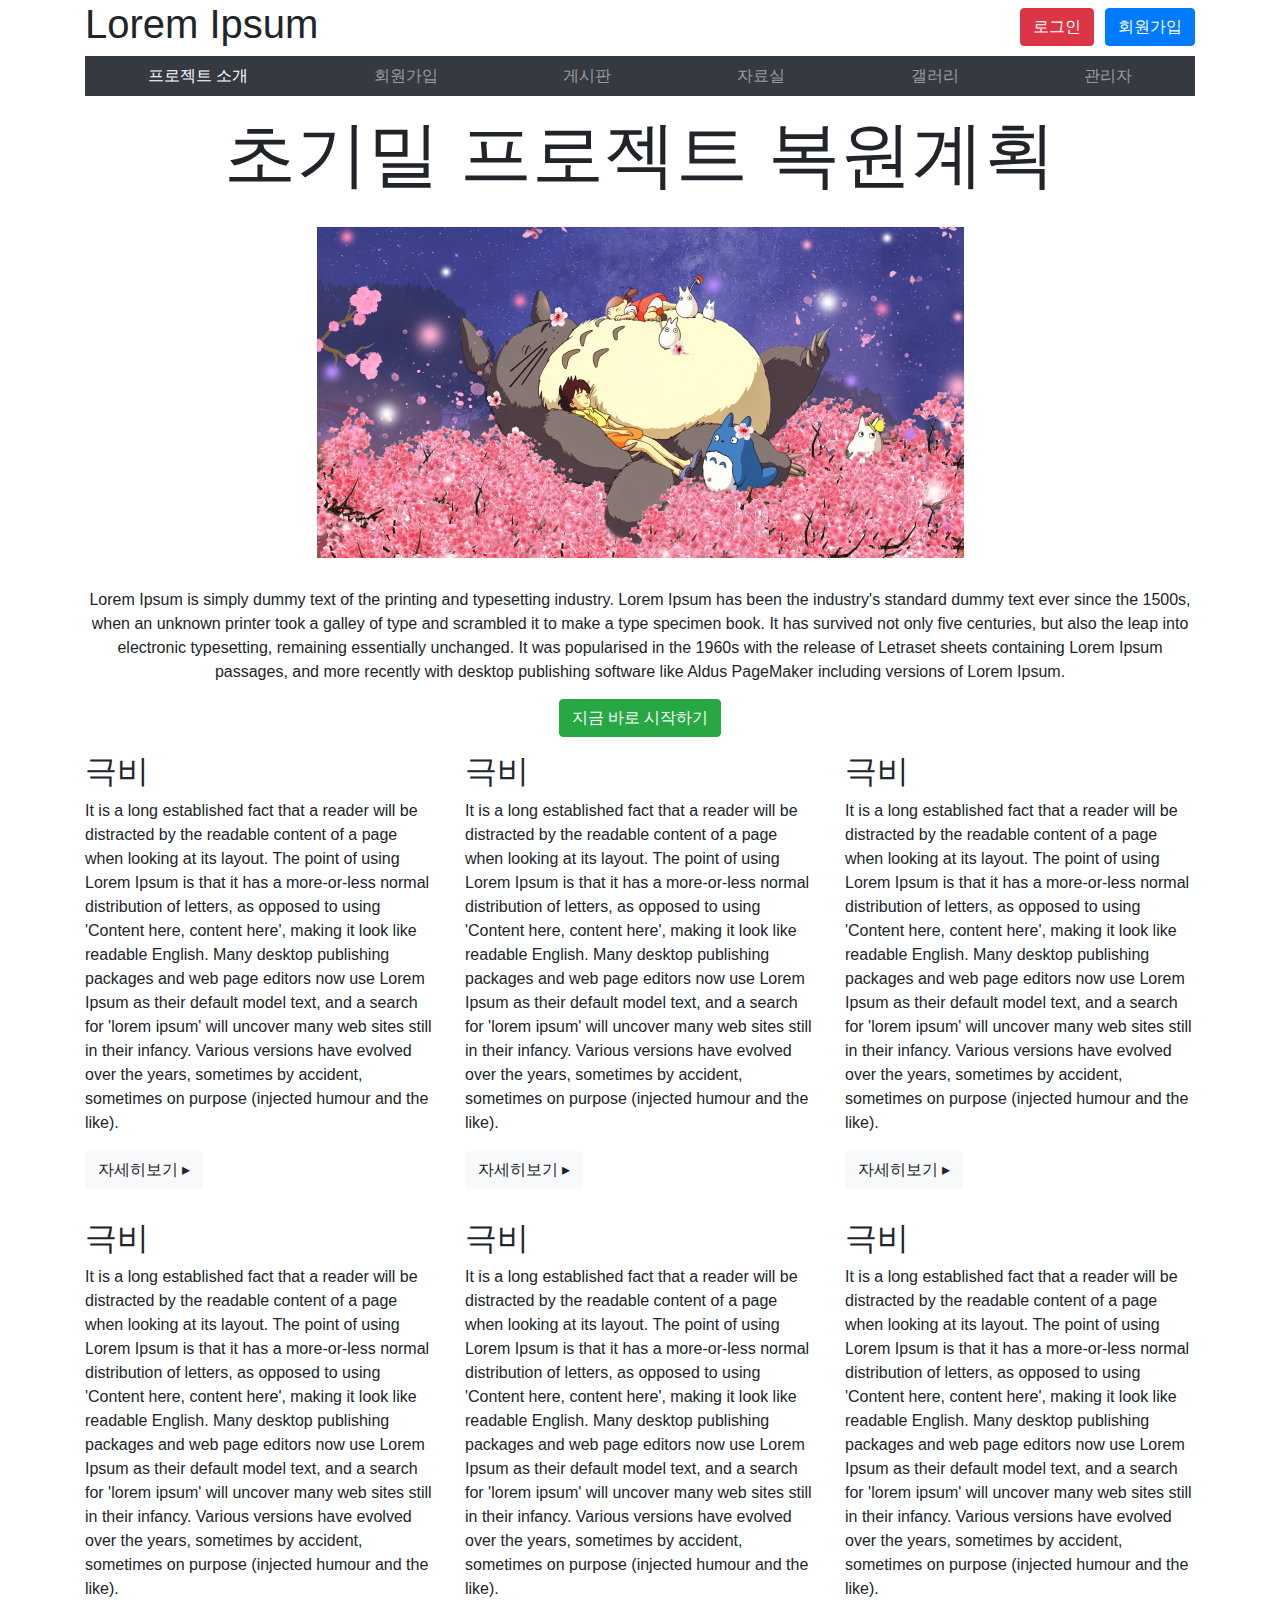
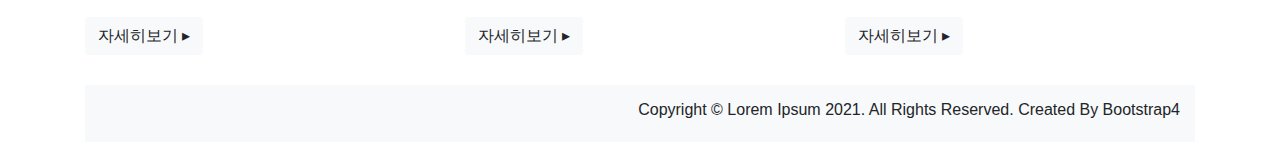
<file: v1/index.html>
<!doctype html>
<html lang="ko">
<head>
    <meta charset="utf-8">
    <meta name="viewport" content="width=device-width, initial-scale=1, shrink-to-fit=no">

    <link rel="stylesheet" href="../css/bootstrap.min.css">
    <link rel="stylesheet" href="https://cdn.jsdelivr.net/npm/bootstrap-icons@1.3.0/font/bootstrap-icons.css">
    <title>세미프로젝트v1</title>
    <style>
        .fatdiv { padding: 15px; }
        .margin30 {margin: 15px 0;}
    </style>
</head>
<body>
<div class="container">
    <header class="row">
        <div class="col-6">
            <h1>Lorem Ipsum</h1>
        </div>
        <div class="col-6 text-right">
            <h1>
            <button type="button" class="btn btn-danger" data-toggle="modal" data-target="#loginmodal">로그인</button>
            <button type="button" class="btn btn-primary">회원가입</button>
            </h1>
        </div>
    </header>
    <vav class="nav navbar-expand navbar-dark bg-dark">
        <ul class="nav navbar-nav nav-fill w-100">
            <li class="nav-item active"><a class="nav-link" href="intro.html">프로젝트 소개</a></li>
            <li class="nav-item"><a class="nav-link"  href="join/agree.html">회원가입</a></li>
            <li class="nav-item"><a class="nav-link"  href="board/list.html">게시판</a></li>
            <li class="nav-item"><a class="nav-link"  href="pds/list.html">자료실</a></li>
            <li class="nav-item"><a class="nav-link"  href="gallery/list.html">갤러리</a></li>
            <li class="nav-item"><a class="nav-link"  href="admin.html">관리자</a></li>
        </ul>
    </vav>
    <div id="main margin30">
        <div class="row">
        <div class="col text-center">
            <h1 class="display-3 margin30">초기밀 프로젝트 복원계획</h1>
            <img src="../img/image.png" class="margin30">
            <p class="margin30">Lorem Ipsum is simply dummy text of the printing and typesetting industry. Lorem Ipsum has been the industry's standard dummy text ever since the 1500s, when an unknown printer took a galley of type and scrambled it to make a type specimen book. It has survived not only five centuries, but also the leap into electronic typesetting, remaining essentially unchanged. It was popularised in the 1960s with the release of Letraset sheets containing Lorem Ipsum passages, and more recently with desktop publishing software like Aldus PageMaker including versions of Lorem Ipsum.</p>
            <div><button type="button" class="btn btn-success">지금 바로 시작하기</button></div>
        </div>
        </div>

        <div class="row">
            <div class="col-md-4 margin30">
                <h2>극비</h2>
                <p>It is a long established fact that a reader will be distracted by the readable content of a page when looking at its layout. The point of using Lorem Ipsum is that it has a more-or-less normal distribution of letters, as opposed to using 'Content here, content here', making it look like readable English. Many desktop publishing packages and web page editors now use Lorem Ipsum as their default model text, and a search for 'lorem ipsum' will uncover many web sites still in their infancy. Various versions have evolved over the years, sometimes by accident, sometimes on purpose (injected humour and the like).</p>
                <div><button type="button" class="btn btn-light">자세히보기 &blacktriangleright;</button></div>
            </div>

            <div class="col-md-4 margin30">
                <h2>극비</h2>
                <p>It is a long established fact that a reader will be distracted by the readable content of a page when looking at its layout. The point of using Lorem Ipsum is that it has a more-or-less normal distribution of letters, as opposed to using 'Content here, content here', making it look like readable English. Many desktop publishing packages and web page editors now use Lorem Ipsum as their default model text, and a search for 'lorem ipsum' will uncover many web sites still in their infancy. Various versions have evolved over the years, sometimes by accident, sometimes on purpose (injected humour and the like).</p>
                <div><button type="button" class="btn btn-light">자세히보기 &blacktriangleright;</button></div>
            </div>

            <div class="col-md-4 margin30">
                <h2>극비</h2>
                <p>It is a long established fact that a reader will be distracted by the readable content of a page when looking at its layout. The point of using Lorem Ipsum is that it has a more-or-less normal distribution of letters, as opposed to using 'Content here, content here', making it look like readable English. Many desktop publishing packages and web page editors now use Lorem Ipsum as their default model text, and a search for 'lorem ipsum' will uncover many web sites still in their infancy. Various versions have evolved over the years, sometimes by accident, sometimes on purpose (injected humour and the like).</p>
                <div><button type="button" class="btn btn-light">자세히보기 &blacktriangleright;</button></div>
            </div>

            <div class="col-md-4 margin30">
                <h2>극비</h2>
                <p>It is a long established fact that a reader will be distracted by the readable content of a page when looking at its layout. The point of using Lorem Ipsum is that it has a more-or-less normal distribution of letters, as opposed to using 'Content here, content here', making it look like readable English. Many desktop publishing packages and web page editors now use Lorem Ipsum as their default model text, and a search for 'lorem ipsum' will uncover many web sites still in their infancy. Various versions have evolved over the years, sometimes by accident, sometimes on purpose (injected humour and the like).</p>
                <div><button type="button" class="btn btn-light">자세히보기 &blacktriangleright;</button></div>
            </div>

            <div class="col-md-4 margin30">
                <h2>극비</h2>
                <p>It is a long established fact that a reader will be distracted by the readable content of a page when looking at its layout. The point of using Lorem Ipsum is that it has a more-or-less normal distribution of letters, as opposed to using 'Content here, content here', making it look like readable English. Many desktop publishing packages and web page editors now use Lorem Ipsum as their default model text, and a search for 'lorem ipsum' will uncover many web sites still in their infancy. Various versions have evolved over the years, sometimes by accident, sometimes on purpose (injected humour and the like).</p>
                <div><button type="button" class="btn btn-light">자세히보기 &blacktriangleright;</button></div>
            </div>

            <div class="col-md-4 margin30">
                <h2>극비</h2>
                <p>It is a long established fact that a reader will be distracted by the readable content of a page when looking at its layout. The point of using Lorem Ipsum is that it has a more-or-less normal distribution of letters, as opposed to using 'Content here, content here', making it look like readable English. Many desktop publishing packages and web page editors now use Lorem Ipsum as their default model text, and a search for 'lorem ipsum' will uncover many web sites still in their infancy. Various versions have evolved over the years, sometimes by accident, sometimes on purpose (injected humour and the like).</p>
                <div><button type="button" class="btn btn-light">자세히보기 &blacktriangleright;</button></div>
            </div>



        </div>
    </div>
    <footer class="row margin30">
        <div class="col text-right bg-light fatdiv">
            <h6>Copyright &copy; Lorem Ipsum 2021.
                All Rights Reserved. Created By Bootstrap4</h6>
        </div>
    </footer>
</div>

<!-- 로그인 모달 -->
<div class="modal" id="loginmodal">
    <div class="modal-dialog">
        <div class="modal-content">
            <div class="modal-header">
                <h3 class="modal-title">로그인</h3>
                <button type="button" class="btn btn-light" data-dismiss="modal">닫기</button>
            </div> <!-- 헤더 -->
            <div class="modal-body">
                <form id="loginfrm">
                    <div class="form-group row text-center">
                    <label for="userid" class="col-form-label col-4">아이디</label>
                    <input type="text" id="userid" class="form-control col-6">
                    </div>

                    <div class="form-group row text-center">
                        <label for="passwd" class="col-form-label col-4">비밀번호</label>
                        <input type="password" id="passwd" class="form-control col-6">
                    </div>

                </form>
                <div class="form-group row">
                    <div class="col-4"></div>
                    <div class="form-check">
                    <input type="checkbox" class="form-check-input">
                    <label class="form-check-label">로그인 상태 유지</label>
                    </div>
                </div>
            </div> <!-- 본문 -->
            <div class="modal-footer justify-content-center">
                <button type="button" class="btn btn-danger">로그인</button>
                <button type="button" class="btn btn-success">아이디/비밀번호 찾기</button>
            </div> <!-- 푸터 -->
        </div>
    </div>

</div>

<script src="https://code.jquery.com/jquery-3.5.1.slim.min.js" integrity="sha384-DfXdz2htPH0lsSSs5nCTpuj/zy4C+OGpamoFVy38MVBnE+IbbVYUew+OrCXaRkfj" crossorigin="anonymous"></script>
<script src="../js/bootstrap.bundle.min.js"></script>
</body>
</html>
</file>
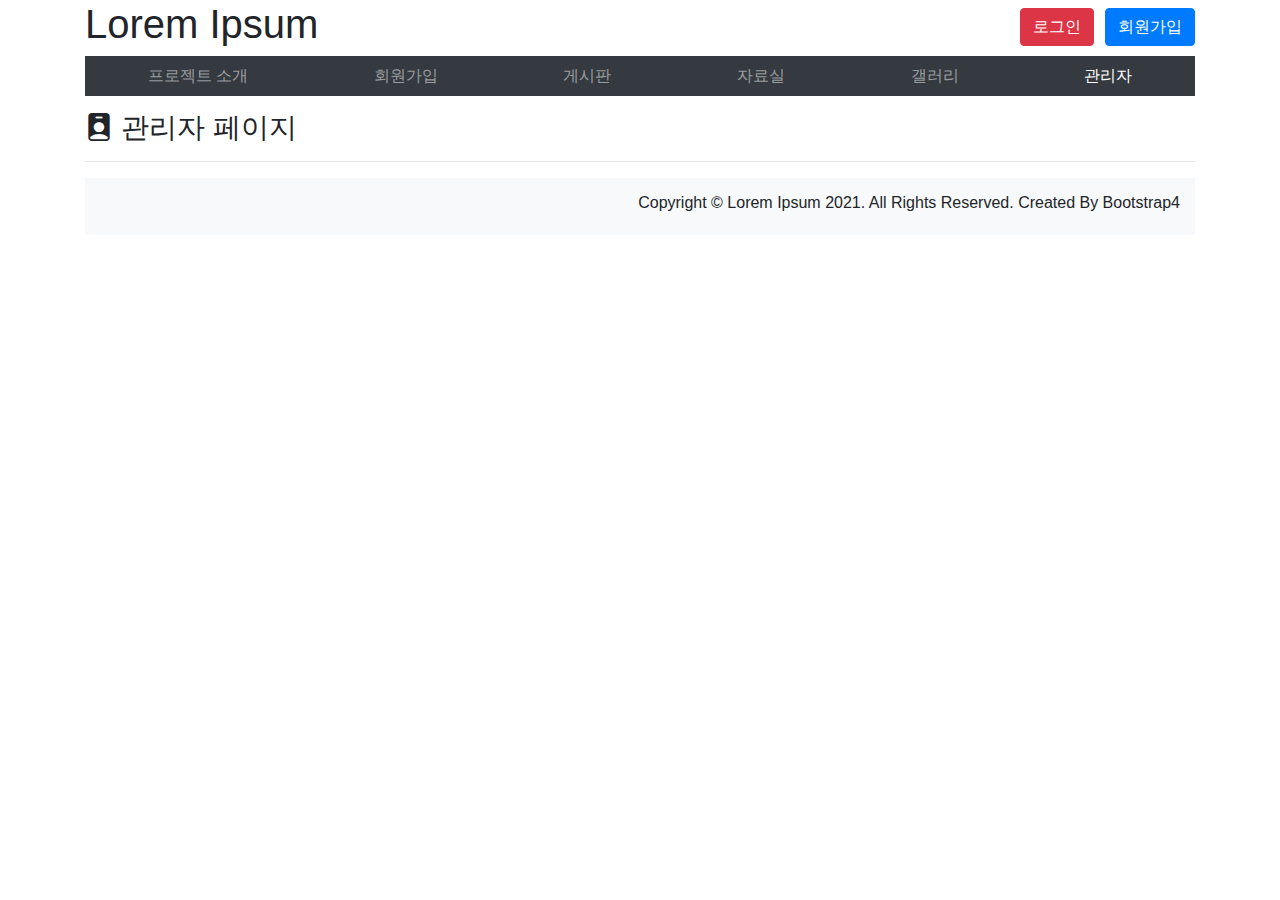
<file: v1/admin.html>
<!doctype html>
<html lang="ko">
<head>
    <meta charset="utf-8">
    <meta name="viewport" content="width=device-width, initial-scale=1, shrink-to-fit=no">

    <link rel="stylesheet" href="../../css/bootstrap.min.css">
    <link rel="stylesheet" href="https://cdn.jsdelivr.net/npm/bootstrap-icons@1.3.0/font/bootstrap-icons.css">
    <title>세미프로젝트v1</title>
    <link rel="stylesheet" href="../../css/semiproject.css">
</head>
<body>
<div class="container">
    <header class="row">
        <div class="col-6">
            <h1>Lorem Ipsum</h1>
        </div>
        <div class="col-6 text-right">
            <h1>
                <button type="button" class="btn btn-danger" data-toggle="modal" data-target="#loginmodal">로그인</button>
                <button type="button" class="btn btn-primary">회원가입</button>
            </h1>
        </div>
    </header>
    <vav class="nav navbar-expand navbar-dark bg-dark">
        <ul class="nav navbar-nav nav-fill w-100">
            <li class="nav-item "><a class="nav-link" href="../intro.html">프로젝트 소개</a></li>
            <li class="nav-item"><a class="nav-link"  href="../join/agree.html">회원가입</a></li>
            <li class="nav-item"><a class="nav-link" href="../board/list.html">게시판</a></li>
            <li class="nav-item"><a class="nav-link"  href="../pds/list.html">자료실</a></li>
            <li class="nav-item"><a class="nav-link"  href="../gallery/list.html">갤러리</a></li>
            <li class="nav-item active"><a class="nav-link disabled">관리자</a></li>
        </ul>
    </vav>
    <div id="main">
        <div class="margin30">
            <h3><i class="bi bi-person-badge-fill"></i> 관리자 페이지</h3>
            <hr>
        </div>

    </div>
    <footer class="row margin30">
        <div class="col text-right bg-light fatdiv">
            <h6>Copyright &copy; Lorem Ipsum 2021.
                All Rights Reserved. Created By Bootstrap4</h6>
        </div>
    </footer>
</div>

<!-- 로그인 모달 -->
<div class="modal" id="loginmodal">
    <div class="modal-dialog">
        <div class="modal-content">
            <div class="modal-header">
                <h3 class="modal-title">로그인</h3>
                <button type="button" class="btn btn-light" data-dismiss="modal">닫기</button>
            </div> <!-- 헤더 -->
            <div class="modal-body">
                <form id="loginfrm">
                    <div class="form-group row text-center">
                        <label for="userid" class="col-form-label col-4">아이디</label>
                        <input type="text" id="userid" class="form-control col-6">
                    </div>

                    <div class="form-group row text-center">
                        <label for="passwd" class="col-form-label col-4">비밀번호</label>
                        <input type="password" id="passwd" class="form-control col-6">
                    </div>

                </form>
                <div class="form-group row">
                    <div class="col-4"></div>
                    <div class="form-check">
                        <input type="checkbox" class="form-check-input">
                        <label class="form-check-label">로그인 상태 유지</label>
                    </div>
                </div>
            </div> <!-- 본문 -->
            <div class="modal-footer justify-content-center">
                <button type="button" class="btn btn-danger">로그인</button>
                <button type="button" class="btn btn-success">아이디/비밀번호 찾기</button>
            </div> <!-- 푸터 -->
        </div>
    </div>

</div>

<script src="https://code.jquery.com/jquery-3.5.1.slim.min.js" integrity="sha384-DfXdz2htPH0lsSSs5nCTpuj/zy4C+OGpamoFVy38MVBnE+IbbVYUew+OrCXaRkfj" crossorigin="anonymous"></script>
<script src="../../js/bootstrap.bundle.min.js"></script>
</body>
</html>
</file>
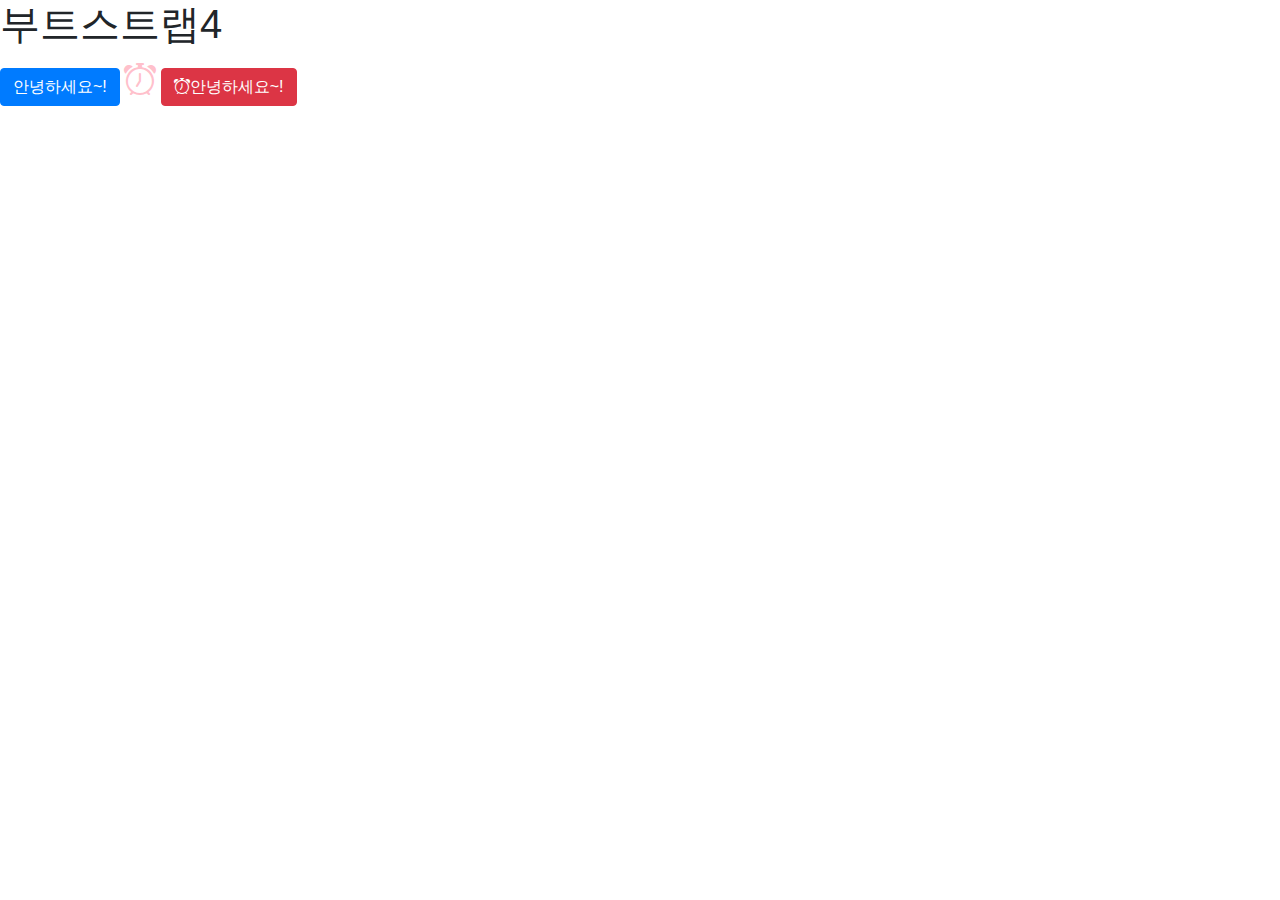
<file: v1/base.html>
<!doctype html>
<html lang="ko">
<head>
    <meta charset="utf-8">
    <meta name="viewport" content="width=device-width, initial-scale=1, shrink-to-fit=no">

    <link rel="stylesheet" href="../css/bootstrap.min.css">
    <link rel="stylesheet" href="https://cdn.jsdelivr.net/npm/bootstrap-icons@1.3.0/font/bootstrap-icons.css">
    <title>세미프로젝트v1</title>
</head>
<body>
<h1>부트스트랩4</h1>
<button type="button" class="btn btn-primary">안녕하세요~!</button>
<i class="bi-alarm" style="font-size: 2rem; color: pink"></i>
<button type="button" class="btn btn-danger"><i class="bi-alarm" style="color: white"></i>안녕하세요~!</button>

<script src="https://code.jquery.com/jquery-3.5.1.slim.min.js" integrity="sha384-DfXdz2htPH0lsSSs5nCTpuj/zy4C+OGpamoFVy38MVBnE+IbbVYUew+OrCXaRkfj" crossorigin="anonymous"></script>
<script src="../js/bootstrap.bundle.min.js" integrity="sha384-ho+j7jyWK8fNQe+A12Hb8AhRq26LrZ/JpcUGGOn+Y7RsweNrtN/tE3MoK7ZeZDyx" crossorigin="anonymous"></script>
</body>
</html>
</file>
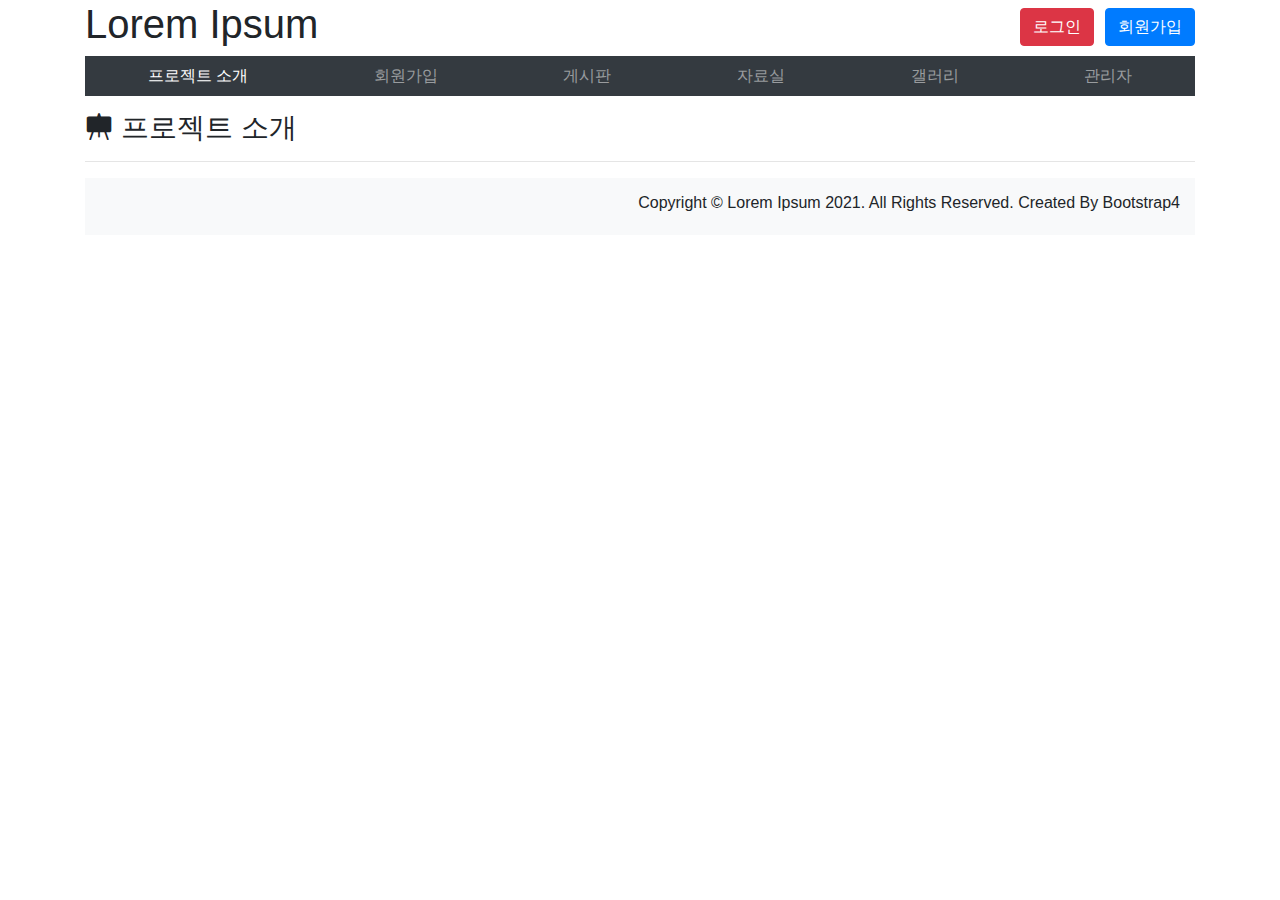
<file: v1/intro.html>
<!doctype html>
<html lang="ko">
<head>
    <meta charset="utf-8">
    <meta name="viewport" content="width=device-width, initial-scale=1, shrink-to-fit=no">

    <link rel="stylesheet" href="../../css/bootstrap.min.css">
    <link rel="stylesheet" href="https://cdn.jsdelivr.net/npm/bootstrap-icons@1.3.0/font/bootstrap-icons.css">
    <title>세미프로젝트v1</title>
    <link rel="stylesheet" href="../../css/semiproject.css">
</head>
<body>
<div class="container">
    <header class="row">
        <div class="col-6">
            <h1>Lorem Ipsum</h1>
        </div>
        <div class="col-6 text-right">
            <h1>
                <button type="button" class="btn btn-danger" data-toggle="modal" data-target="#loginmodal">로그인</button>
                <button type="button" class="btn btn-primary">회원가입</button>
            </h1>
        </div>
    </header>
    <vav class="nav navbar-expand navbar-dark bg-dark">
        <ul class="nav navbar-nav nav-fill w-100">
            <li class="nav-item active"><a class="nav-link disabled">프로젝트 소개</a></li>
            <li class="nav-item"><a class="nav-link"  href="../join/agree.html">회원가입</a></li>
            <li class="nav-item"><a class="nav-link" href="../board/list.html">게시판</a></li>
            <li class="nav-item"><a class="nav-link"  href="../pds/list.html">자료실</a></li>
            <li class="nav-item"><a class="nav-link"  href="../gallery/list.html">갤러리</a></li>
            <li class="nav-item"><a class="nav-link"  href="../admin.html">관리자</a></li>
        </ul>
    </vav>
    <div id="main">
        <div class="margin30">
            <h3><i class="bi bi-easel-fill"></i> 프로젝트 소개</h3>
            <hr>
        </div>

    </div>
    <footer class="row margin30">
        <div class="col text-right bg-light fatdiv">
            <h6>Copyright &copy; Lorem Ipsum 2021.
                All Rights Reserved. Created By Bootstrap4</h6>
        </div>
    </footer>
</div>

<!-- 로그인 모달 -->
<div class="modal" id="loginmodal">
    <div class="modal-dialog">
        <div class="modal-content">
            <div class="modal-header">
                <h3 class="modal-title">로그인</h3>
                <button type="button" class="btn btn-light" data-dismiss="modal">닫기</button>
            </div> <!-- 헤더 -->
            <div class="modal-body">
                <form id="loginfrm">
                    <div class="form-group row text-center">
                        <label for="userid" class="col-form-label col-4">아이디</label>
                        <input type="text" id="userid" class="form-control col-6">
                    </div>

                    <div class="form-group row text-center">
                        <label for="passwd" class="col-form-label col-4">비밀번호</label>
                        <input type="password" id="passwd" class="form-control col-6">
                    </div>

                </form>
                <div class="form-group row">
                    <div class="col-4"></div>
                    <div class="form-check">
                        <input type="checkbox" class="form-check-input">
                        <label class="form-check-label">로그인 상태 유지</label>
                    </div>
                </div>
            </div> <!-- 본문 -->
            <div class="modal-footer justify-content-center">
                <button type="button" class="btn btn-danger">로그인</button>
                <button type="button" class="btn btn-success">아이디/비밀번호 찾기</button>
            </div> <!-- 푸터 -->
        </div>
    </div>

</div>

<script src="https://code.jquery.com/jquery-3.5.1.slim.min.js" integrity="sha384-DfXdz2htPH0lsSSs5nCTpuj/zy4C+OGpamoFVy38MVBnE+IbbVYUew+OrCXaRkfj" crossorigin="anonymous"></script>
<script src="../../js/bootstrap.bundle.min.js"></script>
</body>
</html>
</file>
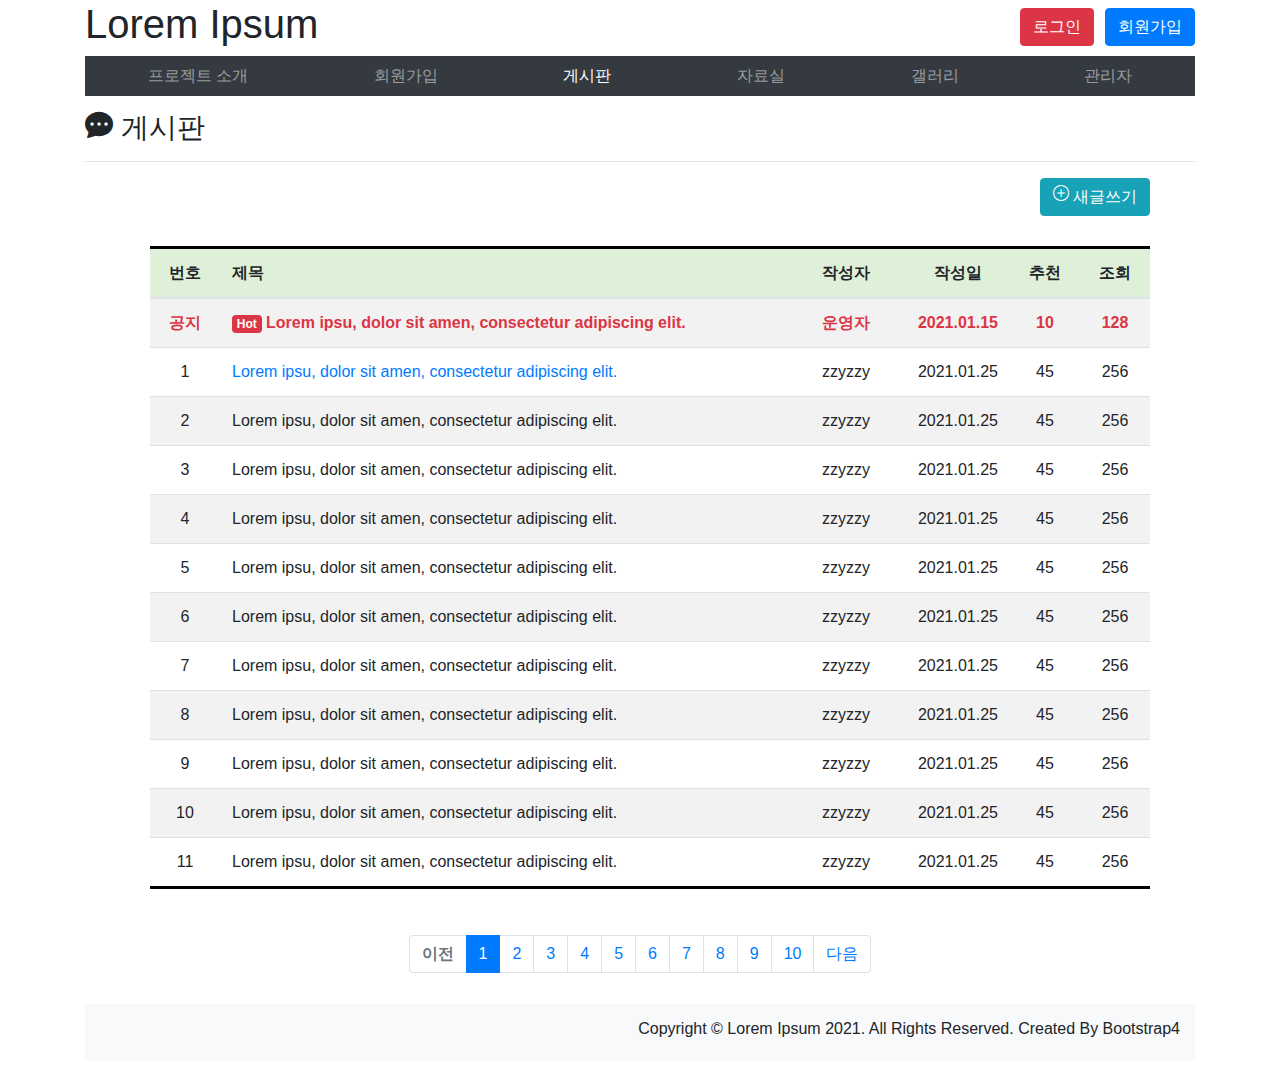
<file: v1/board/list.html>
<!doctype html>
<html lang="ko">
<head>
    <meta charset="utf-8">
    <meta name="viewport" content="width=device-width, initial-scale=1, shrink-to-fit=no">

    <link rel="stylesheet" href="../../css/bootstrap.min.css">
    <link rel="stylesheet" href="https://cdn.jsdelivr.net/npm/bootstrap-icons@1.3.0/font/bootstrap-icons.css">
    <title>세미프로젝트v1</title>
    <link rel="stylesheet" href="../../css/semiproject.css">
    <style>
        th:nth-child(2), td:nth-child(2) {text-align: left;}
    </style>
</head>
<body>
<div class="container">
    <header class="row">
        <div class="col-6">
            <h1>Lorem Ipsum</h1>
        </div>
        <div class="col-6 text-right">
            <h1>
                <button type="button" class="btn btn-danger" data-toggle="modal" data-target="#loginmodal">로그인</button>
                <button type="button" class="btn btn-primary">회원가입</button>
            </h1>
        </div>
    </header>
    <vav class="nav navbar-expand navbar-dark bg-dark">
        <ul class="nav navbar-nav nav-fill w-100">
            <li class="nav-item "><a class="nav-link" href="../intro.html">프로젝트 소개</a></li>
            <li class="nav-item"><a class="nav-link"  href="../join/agree.html">회원가입</a></li>
            <li class="nav-item active"><a class="nav-link disabled">게시판</a></li>
            <li class="nav-item"><a class="nav-link"  href="../pds/list.html">자료실</a></li>
            <li class="nav-item"><a class="nav-link"  href="../gallery/list.html">갤러리</a></li>
            <li class="nav-item"><a class="nav-link"  href="../admin.html">관리자</a></li>
        </ul>
    </vav>
    <div id="main">
        <div class="margin30">
            <h3><i class="bi bi-chat-dots-fill bidragup"></i> 게시판</h3>
            <hr>
        </div>

        <div class="row margin1050">
            <div class="col-12 text-right">
                <button type="button" id="newbd" class="btn btn-info">
                    <i class="bi bi-plus-circle bidragup"></i> 새글쓰기</button>
            </div>
        </div>

        <div class="row margin1050">
            <div class="col-12">
                <table class="table table-striped tblines text-center table-hover">
                    <thead style="background: #dff0d8">
                        <tr><th style="width: 7%">번호</th>
                            <th>제목</th>
                            <th style="width: 12%">작성자</th>
                            <th style="width: 10%">작성일</th>
                            <th style="width: 7%">추천</th>
                            <th style="width: 7%">조회</th></tr>
                    </thead>
                    <tbody>
                        <tr class="text-danger"><th>공지</th>
                            <th><span class="badge badge-danger">Hot</span>
                                Lorem ipsu, dolor sit amen, consectetur adipiscing elit.</th>
                            <th>운영자</th>
                            <th>2021.01.15</th>
                            <th>10</th>
                            <th>128</th></tr>

                        <tr><td>1</td>
                            <td><a href="view.html?bno=1">Lorem ipsu, dolor sit amen, consectetur adipiscing elit.</a></td>
                            <td>zzyzzy</td>
                            <td>2021.01.25</td>
                            <td>45</td>
                            <td>256</td></tr>
                        <tr><td>2</td>
                            <td>Lorem ipsu, dolor sit amen, consectetur adipiscing elit.</td>
                            <td>zzyzzy</td>
                            <td>2021.01.25</td>
                            <td>45</td>
                            <td>256</td></tr>
                        <tr><td>3</td>
                            <td>Lorem ipsu, dolor sit amen, consectetur adipiscing elit.</td>
                            <td>zzyzzy</td>
                            <td>2021.01.25</td>
                            <td>45</td>
                            <td>256</td></tr>
                        <tr><td>4</td>
                            <td>Lorem ipsu, dolor sit amen, consectetur adipiscing elit.</td>
                            <td>zzyzzy</td>
                            <td>2021.01.25</td>
                            <td>45</td>
                            <td>256</td></tr>
                        <tr><td>5</td>
                            <td>Lorem ipsu, dolor sit amen, consectetur adipiscing elit.</td>
                            <td>zzyzzy</td>
                            <td>2021.01.25</td>
                            <td>45</td>
                            <td>256</td></tr>
                        <tr><td>6</td>
                            <td>Lorem ipsu, dolor sit amen, consectetur adipiscing elit.</td>
                            <td>zzyzzy</td>
                            <td>2021.01.25</td>
                            <td>45</td>
                            <td>256</td></tr>
                        <tr><td>7</td>
                            <td>Lorem ipsu, dolor sit amen, consectetur adipiscing elit.</td>
                            <td>zzyzzy</td>
                            <td>2021.01.25</td>
                            <td>45</td>
                            <td>256</td></tr>
                        <tr><td>8</td>
                            <td>Lorem ipsu, dolor sit amen, consectetur adipiscing elit.</td>
                            <td>zzyzzy</td>
                            <td>2021.01.25</td>
                            <td>45</td>
                            <td>256</td></tr>
                        <tr><td>9</td>
                            <td>Lorem ipsu, dolor sit amen, consectetur adipiscing elit.</td>
                            <td>zzyzzy</td>
                            <td>2021.01.25</td>
                            <td>45</td>
                            <td>256</td></tr>
                        <tr><td>10</td>
                            <td>Lorem ipsu, dolor sit amen, consectetur adipiscing elit.</td>
                            <td>zzyzzy</td>
                            <td>2021.01.25</td>
                            <td>45</td>
                            <td>256</td></tr>
                        <tr><td>11</td>
                            <td>Lorem ipsu, dolor sit amen, consectetur adipiscing elit.</td>
                            <td>zzyzzy</td>
                            <td>2021.01.25</td>
                            <td>45</td>
                            <td>256</td></tr>

                    </tbody>
                </table>
            </div>
        </div> <!-- 게시판 테이블 -->

        <div class="row">
            <div class="col-12">
                <ul class="pagination justify-content-center">
                   <li class="page-item disabled"><a href="#" class="page-link font-weight-bold">이전</a></li>
                   <li class="page-item active"><a href="#" class="page-link">1</a></li>
                   <li class="page-item"><a href="#" class="page-link">2</a></li>
                   <li class="page-item"><a href="#" class="page-link">3</a></li>
                   <li class="page-item"><a href="#" class="page-link">4</a></li>
                   <li class="page-item"><a href="#" class="page-link">5</a></li>
                   <li class="page-item"><a href="#" class="page-link">6</a></li>
                   <li class="page-item"><a href="#" class="page-link">7</a></li>
                   <li class="page-item"><a href="#" class="page-link">8</a></li>
                   <li class="page-item"><a href="#" class="page-link">9</a></li>
                   <li class="page-item"><a href="#" class="page-link">10</a></li>
                   <li class="page-item"><a href="#" class="page-link">다음</a></li>
                </ul>
            </div>
        </div> <!-- 페이지네이션 -->

    </div>
    <footer class="row margin30">
        <div class="col text-right bg-light fatdiv">
            <h6>Copyright &copy; Lorem Ipsum 2021.
                All Rights Reserved. Created By Bootstrap4</h6>
        </div>
    </footer>
</div>

<!-- 로그인 모달 -->
<div class="modal" id="loginmodal">
    <div class="modal-dialog">
        <div class="modal-content">
            <div class="modal-header">
                <h3 class="modal-title">로그인</h3>
                <button type="button" class="btn btn-light" data-dismiss="modal">닫기</button>
            </div> <!-- 헤더 -->
            <div class="modal-body">
                <form id="loginfrm">
                    <div class="form-group row text-center">
                        <label for="userid" class="col-form-label col-4">아이디</label>
                        <input type="text" id="userid" class="form-control col-6">
                    </div>

                    <div class="form-group row text-center">
                        <label for="passwd" class="col-form-label col-4">비밀번호</label>
                        <input type="password" id="passwd" class="form-control col-6">
                    </div>

                </form>
                <div class="form-group row">
                    <div class="col-4"></div>
                    <div class="form-check">
                        <input type="checkbox" class="form-check-input">
                        <label class="form-check-label">로그인 상태 유지</label>
                    </div>
                </div>
            </div> <!-- 본문 -->
            <div class="modal-footer justify-content-center">
                <button type="button" class="btn btn-danger">로그인</button>
                <button type="button" class="btn btn-success">아이디/비밀번호 찾기</button>
            </div> <!-- 푸터 -->
        </div>
    </div>

</div>

<script src="https://code.jquery.com/jquery-3.5.1.slim.min.js" integrity="sha384-DfXdz2htPH0lsSSs5nCTpuj/zy4C+OGpamoFVy38MVBnE+IbbVYUew+OrCXaRkfj" crossorigin="anonymous"></script>
<script src="../../js/bootstrap.bundle.min.js"></script>
</body>
</html>
</file>
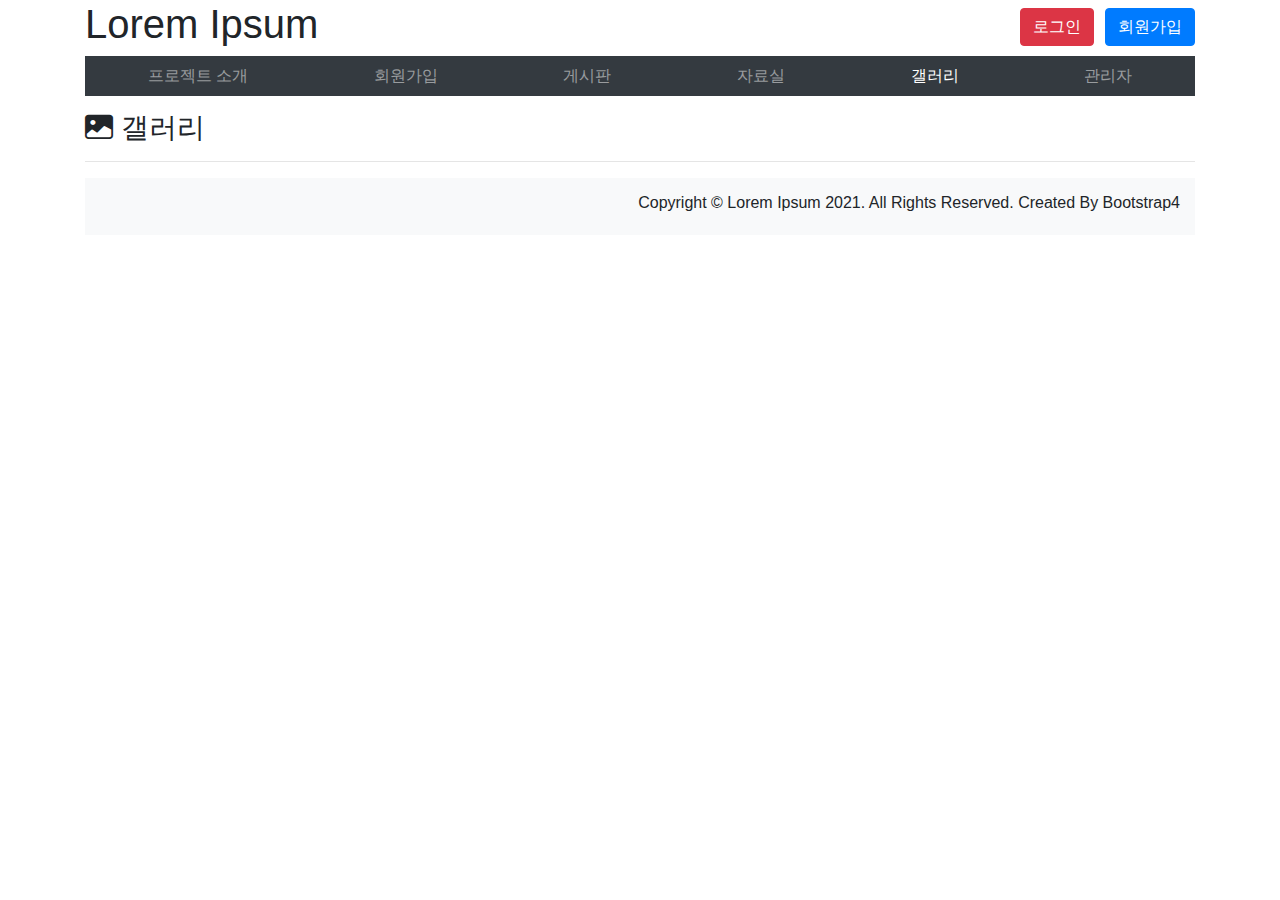
<file: v1/gallery/list.html>
<!doctype html>
<html lang="ko">
<head>
    <meta charset="utf-8">
    <meta name="viewport" content="width=device-width, initial-scale=1, shrink-to-fit=no">

    <link rel="stylesheet" href="../../css/bootstrap.min.css">
    <link rel="stylesheet" href="https://cdn.jsdelivr.net/npm/bootstrap-icons@1.3.0/font/bootstrap-icons.css">
    <title>세미프로젝트v1</title>
    <link rel="stylesheet" href="../../css/semiproject.css">
</head>
<body>
<div class="container">
    <header class="row">
        <div class="col-6">
            <h1>Lorem Ipsum</h1>
        </div>
        <div class="col-6 text-right">
            <h1>
                <button type="button" class="btn btn-danger" data-toggle="modal" data-target="#loginmodal">로그인</button>
                <button type="button" class="btn btn-primary">회원가입</button>
            </h1>
        </div>
    </header>
    <vav class="nav navbar-expand navbar-dark bg-dark">
        <ul class="nav navbar-nav nav-fill w-100">
            <li class="nav-item "><a class="nav-link" href="../intro.html">프로젝트 소개</a></li>
            <li class="nav-item"><a class="nav-link"  href="../join/agree.html">회원가입</a></li>
            <li class="nav-item"><a class="nav-link" href="../board/list.html">게시판</a></li>
            <li class="nav-item"><a class="nav-link"  href="../pds/list.html">자료실</a></li>
            <li class="nav-item active"><a class="nav-link disabled" >갤러리</a></li>
            <li class="nav-item"><a class="nav-link"  href="../admin.html">관리자</a></li>
        </ul>
    </vav>
    <div id="main">
        <div class="margin30">
            <h3><i class="bi bi-image-fill"></i> 갤러리</h3>
            <hr>
        </div>

    </div>
    <footer class="row margin30">
        <div class="col text-right bg-light fatdiv">
            <h6>Copyright &copy; Lorem Ipsum 2021.
                All Rights Reserved. Created By Bootstrap4</h6>
        </div>
    </footer>
</div>

<!-- 로그인 모달 -->
<div class="modal" id="loginmodal">
    <div class="modal-dialog">
        <div class="modal-content">
            <div class="modal-header">
                <h3 class="modal-title">로그인</h3>
                <button type="button" class="btn btn-light" data-dismiss="modal">닫기</button>
            </div> <!-- 헤더 -->
            <div class="modal-body">
                <form id="loginfrm">
                    <div class="form-group row text-center">
                        <label for="userid" class="col-form-label col-4">아이디</label>
                        <input type="text" id="userid" class="form-control col-6">
                    </div>

                    <div class="form-group row text-center">
                        <label for="passwd" class="col-form-label col-4">비밀번호</label>
                        <input type="password" id="passwd" class="form-control col-6">
                    </div>

                </form>
                <div class="form-group row">
                    <div class="col-4"></div>
                    <div class="form-check">
                        <input type="checkbox" class="form-check-input">
                        <label class="form-check-label">로그인 상태 유지</label>
                    </div>
                </div>
            </div> <!-- 본문 -->
            <div class="modal-footer justify-content-center">
                <button type="button" class="btn btn-danger">로그인</button>
                <button type="button" class="btn btn-success">아이디/비밀번호 찾기</button>
            </div> <!-- 푸터 -->
        </div>
    </div>

</div>

<script src="https://code.jquery.com/jquery-3.5.1.slim.min.js" integrity="sha384-DfXdz2htPH0lsSSs5nCTpuj/zy4C+OGpamoFVy38MVBnE+IbbVYUew+OrCXaRkfj" crossorigin="anonymous"></script>
<script src="../../js/bootstrap.bundle.min.js"></script>
</body>
</html>
</file>
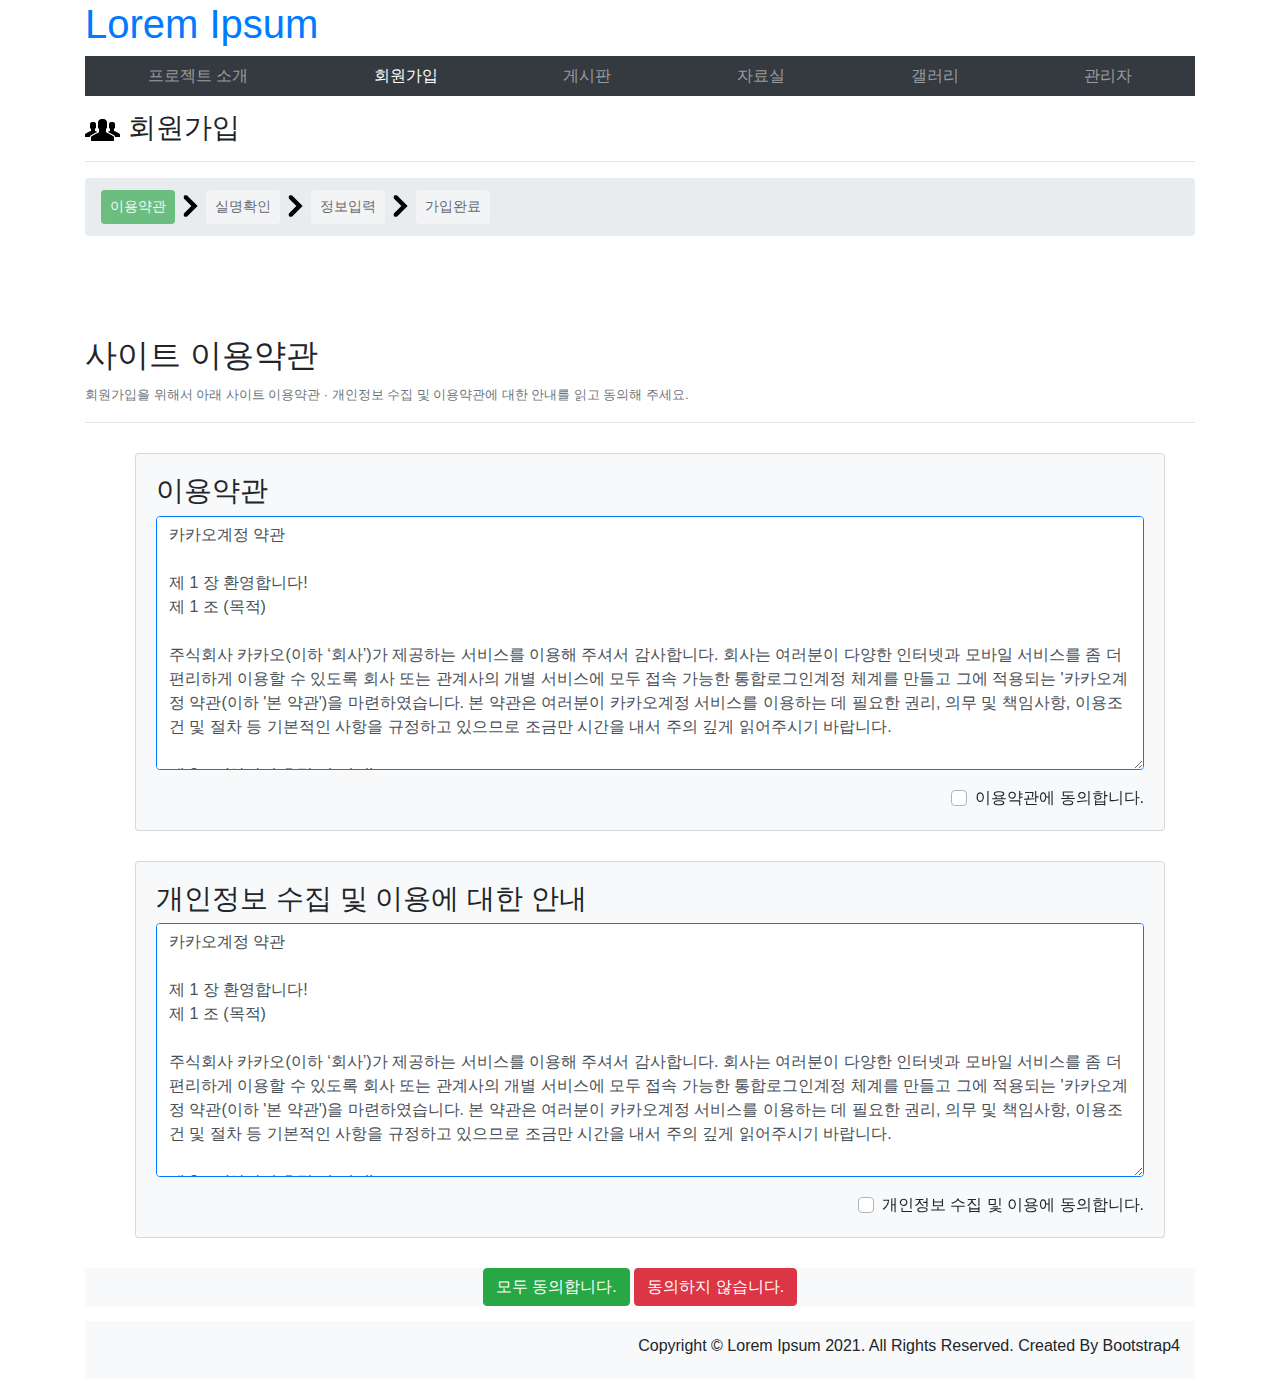
<file: v1/join/agree.html>
<!doctype html>
<html lang="ko">
<head>
    <meta charset="utf-8">
    <meta name="viewport" content="width=device-width, initial-scale=1, shrink-to-fit=no">

    <link rel="stylesheet" href="../../css/bootstrap.min.css">
    <link rel="stylesheet" href="https://cdn.jsdelivr.net/npm/bootstrap-icons@1.3.0/font/bootstrap-icons.css">
    <title>세미프로젝트v1</title>
    <style>
        .fatdiv { padding: 15px; }
        .margin30 {margin: 15px 0;}
        /*.bcnone {$breadcrumb-divider: none;} */
        .margin100 {margin: 100px 0 30px 0;}
        .margin1050 {margin: 0px 30px 30px 50px }

        .breadcrumb-item+.breadcrumb-item::before{
            content: url(../../img/GLYPHICONS/glyphicons_223_thin_right_arrow.png);
            margin-top: 5px;
        }
    </style>
</head>
<body>
<div class="container">
    <header class="row">
        <div class="col-6">
            <h1><a href="../index.html">Lorem Ipsum</a></h1>
        </div>
        <div class="col-6 text-right">
        </div>
    </header>
    <vav class="nav navbar-expand navbar-dark bg-dark">
        <ul class="nav navbar-nav nav-fill w-100">
            <li class="nav-item"><a class="nav-link" href="../intro.html">프로젝트 소개</a></li>
            <li class="nav-item active"><a class="nav-link disabled">회원가입</a></li>
            <li class="nav-item"><a class="nav-link"  href="../board/list.html">게시판</a></li>
            <li class="nav-item"><a class="nav-link"  href="../pds/list.html">자료실</a></li>
            <li class="nav-item"><a class="nav-link"  href="../gallery/list.html">갤러리</a></li>
            <li class="nav-item"><a class="nav-link"  href="../admin.html">관리자</a></li>
        </ul>
    </vav>
    <div id="main margin30">
        <div class="margin30">
            <h3><img src="../../img/GLYPHICONS/glyphicons_043_group.png"> 회원가입</h3>
            <hr>

            <ul class="breadcrumb">
                <li class="breadcrumb-item active"><button type="button" class="btn btn-success btn-sm" disabled>이용약관</button></li>
                <li class="breadcrumb-item"><button type="button" class="btn btn-light btn-sm" disabled>실명확인</button></li>
                <li class="breadcrumb-item"><button type="button" class="btn btn-light btn-sm" disabled>정보입력</button></li>
                <li class="breadcrumb-item"><button type="button" class="btn btn-light btn-sm" disabled>가입완료</button></li>
            </ul>

            <div class="margin100">
                <h2>사이트 이용약관</h2>
                <small class="text-muted">회원가입을 위해서 아래 사이트 이용약관 &middot;
                        개인정보 수집 및 이용약관에 대한 안내를 읽고 동의해 주세요.</small>
                <hr>
            </div>

            <div class="card card-body bg-light margin1050">
                <h3>이용약관</h3>
                <form>
                    <div class="form-group">
                        <textarea rows="10" class="form-control border-primary">카카오계정 약관

제 1 장 환영합니다!
제 1 조 (목적)

주식회사 카카오(이하 ‘회사’)가 제공하는 서비스를 이용해 주셔서 감사합니다. 회사는 여러분이 다양한 인터넷과 모바일 서비스를 좀 더 편리하게 이용할 수 있도록 회사 또는 관계사의 개별 서비스에 모두 접속 가능한 통합로그인계정 체계를 만들고 그에 적용되는 '카카오계정 약관(이하 '본 약관')을 마련하였습니다. 본 약관은 여러분이 카카오계정 서비스를 이용하는 데 필요한 권리, 의무 및 책임사항, 이용조건 및 절차 등 기본적인 사항을 규정하고 있으므로 조금만 시간을 내서 주의 깊게 읽어주시기 바랍니다.

제 2 조 (약관의 효력 및 변경)

① 본 약관의 내용은 카카오계정 웹사이트(https://accounts.kakao.com/weblogin/account) 또는 개별 서비스의 화면에 게시하거나 기타의 방법으로 공지하고, 본 약관에 동의한 여러분 모두에게 그 효력이 발생합니다.

② 회사는 필요한 경우 관련법령을 위배하지 않는 범위 내에서 본 약관을 변경할 수 있습니다. 본 약관이 변경되는 경우 회사는 변경사항을 시행일자 15일 전부터 여러분에게 서비스 공지사항에서 공지 또는 통지하는 것을 원칙으로 하며, 피치 못하게 여러분에게 불리한 내용으로 변경할 경우에는 그 시행일자 30일 전부터 카카오계정에 등록된 이메일 주소로 이메일(이메일주소가 없는 경우 서비스 내 전자쪽지 발송, 서비스 내 알림 메시지를 띄우는 등의 별도의 전자적 수단) 발송 또는 여러분이 등록한 휴대폰번호로 카카오톡 메시지 또는 문자메시지 발송하는 방법 등으로 개별적으로 알려 드리겠습니다.

③ 회사가 전항에 따라 공지 또는 통지를 하면서 공지 또는 통지일로부터 개정약관 시행일 7일 후까지 거부의사를 표시하지 아니하면 승인한 것으로 본다는 뜻을 명확하게 고지하였음에도 여러분의 의사표시가 없는 경우에는 변경된 약관을 승인한 것으로 봅니다. 여러분이 개정약관에 동의하지 않을 경우 여러분은 이용계약을 해지할 수 있습니다.

제 3 조 (약관 외 준칙)

본 약관에 규정되지 않은 사항에 대해서는 관련법령 또는 회사가 정한 개별 서비스의 이용약관, 운영정책 및 규칙 등(이하 ‘세부지침’)의 규정에 따릅니다.

제 4 조 (용어의 정의)

① 본 약관에서 사용하는 용어의 정의는 다음과 같습니다.
1. 카카오계정: 회사 또는 관계사가 제공하는 개별 서비스를 하나의 로그인계정과 비밀번호로 회원 인증, 회원정보 변경, 회원 가입 및 탈퇴 등을 관리할 수 있도록 회사가 정한 로그인계정 정책을 말합니다.
2. 회원: 카카오계정이 적용된 개별 서비스 또는 카카오계정 웹사이트에서 본 약관에 동의하고, 카카오계정을 이용하는 자를 말합니다.
3. 관계사: 회사와 제휴 관계를 맺고 카카오계정을 공동 제공하기로 합의한 법인을 말합니다. 개별 관계사는 카카오 기업사이트에서 확인할 수 있고 추후 추가/변동될 수 있으며 관계사가 추가/변동될 때에는 카카오 기업사이트에 변경 사항을 게시합니다.
4. 개별 서비스: 카카오계정을 이용하여 접속 가능한 회사 또는 관계사가 제공하는 서비스를 말합니다. 개별 서비스는 추후 추가/변동될 수 있으며 서비스가 추가/변동될 때에는 카카오 기업사이트에 변경 사항을 게시합니다.
5. 카카오계정 웹사이트: 회원이 온라인을 통해 카카오계정 정보를 조회 및 수정할 수 있는 인터넷 사이트를 말합니다.
6. 카카오계정 정보 : 카카오계정을 이용하기 위해 회사가 정한 필수 내지 선택 입력 정보로서 카카오계정 웹사이트 또는 개별 서비스 내 카카오계정 설정 화면을 통해 정보 확인, 변경 처리 등을 관리할 수 있는 회원정보 항목을 말합니다.
7. 카카오콘 : 회사가 회원의 개별 서비스 이용 과정에서 지급하는 혜택으로서 회원은 회사가 정한 방법에 따라서 카카오콘을 사용할 수 있습니다.

제 2 장 카카오계정 이용계약
제 5 조 (계약의 성립)

① 카카오계정 이용 신청은 개별 서비스 또는 카카오계정 웹사이트 회원가입 화면에서 여러분이 카카오계정 정보에 일정 정보를 입력하는 방식으로 이루어집니다.

② 카카오계정 이용계약은 여러분이 본 약관의 내용에 동의한 후 본 조 제1항에서 정한 이용신청을 하면 회사가 입력된 일정 정보를 인증한 후 가입을 승낙함으로써 체결됩니다.

제 6 조 (카카오계정 이용의 제한)

① 제5조에 따른 가입 신청자에게 회사는 원칙적으로 카카오계정의 이용을 승낙합니다. 다만, 회사는 아래 각 호의 경우에는 그 사유가 해소될 때까지 승낙을 유보하거나 승낙하지 않을 수 있습니다. 특히, 여러분이 만 14세 미만인 경우에는 부모님 등 법정대리인의 동의가 있는 경우에만 카카오계정을 생성할 수 있습니다.
1. 회사가 본 약관 또는 세부지침에 의해 여러분의 카카오계정을 삭제하였던 경우
2. 여러분이 다른 사람의 명의나 이메일 주소 등 개인정보를 이용하여 카카오계정을 생성하려 한 경우
3. 카카오계정 생성 시 필요한 정보를 입력하지 않거나 허위의 정보를 입력한 경우
4. 제공 서비스 설비 용량에 현실적인 여유가 없는 경우
5. 서비스 제공을 위한 기술적인 부분에 문제가 있다고 판단되는 경우
6. 기타 회사가 재정적, 기술적으로 필요하다고 인정하는 경우
7. 회사로부터 회원자격정지 조치 등을 받은 회원이 그 조치기간에 이용계약을 임의로 해지하고 재이용을 신청하는 경우
8. 기타 관련법령에 위배되거나 세부지침 등 회사가 정한 기준에 반하는 경우

② 만약, 여러분이 위 조건에 위반하여 카카오계정을 생성한 것으로 판명된 때에는 회사는 즉시 여러분의 카카오계정 이용을 정지시키거나 카카오계정을 삭제하는 등 적절한 제한을 할 수 있습니다.

제 3 장 카카오계정 이용
제 7 조 (카카오계정 제공)

① 회사가 개별 서비스와 연동하여 카카오계정에서 제공하는 서비스(이하 “카카오계정 서비스” 또는 “서비스”) 내용은 아래와 같습니다.
1. 통합로그인 : 카카오계정이 적용된 개별 서비스에서 하나의 카카오계정과 비밀번호로 로그인할 수 있는 통합 회원 인증 서비스를 이용할 수 있습니다.
2. SSO(Single Sign On): 웹브라우저나 특정 모바일 기기에서 카카오계정 1회 로그인으로 여러분이 이용 중인 개별 서비스간 추가 로그인 없이 자동 접속 서비스를 이용할 수 있습니다.
3. 카카오계정 정보 통합 관리 : 개별 서비스 이용을 위해 카카오계정 정보를 통합 관리합니다. 또한, 여러분이 이용하고자 하는 개별 서비스의 유형에 따라 전문기관을 통한 실명확인 및 본인인증을 요청할 수 있고, 이를 카카오계정 정보로 저장합니다.
4. 기타 회사가 제공하는 서비스

② 회사는 더 나은 카카오계정 서비스의 제공을 위하여 여러분에게 서비스의 이용과 관련된 각종 고지, 관리 메시지 및 기타 광고를 비롯한 다양한 정보를 서비스화면 내에 표시하거나 여러분의 이메일로 전송할 수 있습니다. 광고성 정보 전송의 경우에는 사전에 수신에 동의한 경우에만 전송합니다.

제 8 조 (카카오계정 서비스의 변경 및 종료)

① 회사는 카카오계정 서비스를 365일, 24시간 쉬지 않고 제공하기 위하여 최선의 노력을 다합니다. 다만, 아래 각 호의 경우 카카오계정 서비스의 전부 또는 일부를 제한하거나 중지할 수 있습니다.
1. 카카오계정 서비스용 설비의 유지·보수 등을 위한 정기 또는 임시 점검의 경우
2. 정전, 제반 설비의 장애 또는 이용량의 폭주 등으로 정상적인 카카오계정 이용에 지장이 있는 경우
3. 관계사와의 계약 종료, 정부의 명령/규제 등 회사의 제반 사정으로 카카오계정 서비스를 유지할 수 없는 경우
4. 기타 천재지변, 국가비상사태 등 불가항력적 사유가 있는 경우

② 전항에 의한 카카오계정 서비스 중단의 경우에는 미리 제12조에서 정한 방법으로 여러분에게 통지 내지 공지하겠습니다. 다만, 회사로서도 예측할 수 없거나 통제할 수 없는 사유(회사의 과실이 없는 디스크 내지 서버 장애, 시스템 다운 등)로 인해 사전 통지 내지 공지가 불가능한 경우에는 그러하지 아니합니다. 이러한 경우에도 회사가 상황을 파악하는 즉시 최대한 빠른 시일 내에 서비스를 복구하도록 노력하겠습니다.

③ 여러분에게 중대한 영향을 미치는 서비스의 변경 사항이나 종료는 카카오계정에 등록된 이메일 주소로 이메일(이메일주소가 없는 경우 서비스 내 전자쪽지 발송, 서비스 내 알림 메시지를 띄우는 등의 별도의 전자적 수단) 발송 또는 여러분이 등록한 휴대폰번호로 카카오톡 메시지 또는 문자메시지 발송하는 방법 등으로 개별적으로 알려 드리겠습니다.

제 9 조 (카카오계정 관리)

① 카카오계정은 여러분 본인만 이용할 수 있으며, 다른 사람이 여러분의 카카오계정을 이용하도록 허락할 수 없습니다. 그리고 여러분은 다른 사람이 여러분의 카카오계정을 무단으로 사용할 수 없도록 직접 비밀번호를 관리하여야 합니다. 회사는 다른 사람이 여러분의 카카오계정을 무단으로 사용하는 것을 막기 위하여 비밀번호 입력 및 추가적인 본인 확인 절차를 거치도록 할 수 있습니다. 만약 무단 사용이 발견된다면, 고객센터를 통하여 회사에게 알려주시기 바라며, 회사는 무단 사용을 막기 위한 방법을 여러분에게 안내하도록 하겠습니다.

② 여러분은 카카오계정 웹사이트 또는 개별 서비스 내 카카오계정 설정 화면을 통하여 여러분의 카카오계정 정보를 열람하고 수정할 수 있습니다. 다만, 카카오계정 서비스의 제공 및 관리를 위해 필요한 카카오계정, 전화번호, 단말기 식별번호, 기타 본인확인정보 등 일부 정보는 수정이 불가능할 수 있으며, 수정하는 경우에는 추가적인 본인 확인 절차가 필요할 수 있습니다. 여러분이 이용 신청 시 알려주신 내용에 변동이 있을 때, 직접 수정하시거나 이메일, 고객센터를 통하여 회사에 알려 주시기 바랍니다.

③ 여러분이 카카오계정 정보를 적시에 수정하지 않아 발생하는 문제에 대하여 회사는 책임을 부담하지 아니합니다.

제 10 조 (카카오콘)

① 여러분이 카카오계정을 통해 개별 서비스를 이용하면서 회사가 제시한 조건을 충족하는 경우 회사는 정해진 정책에 따라 여러분의 카카오계정에 카카오콘을 부여할 수 있습니다.

② 여러분은 회사가 정하는 절차와 조건에 따라 카카오콘으로 회사가 제공하는 서비스 및 혜택 등을 이용할 수 있습니다. 단, 회사 이외의 제휴사 기타 제3자가 제공하는 서비스의 경우 그에 대한 안전성 및 적법성 등에 대해 보증하거나 책임지지 않으며, 관련된 일체의 위험의 부담에 대해 여러분이 해당 서비스를 사용하기 전에 동의함을 원칙으로 합니다.

③ 카카오콘으로 이용할 수 있는 회사의 서비스 및 혜택 등은 회사의 정책과 제3자와의 제휴 관계에 따라 수시로 변경될 수 있으며, 회사는 카카오콘의 영속적인 사용성을 보장하지 않습니다

④ 카카오콘은 재산적 가치가 없으며, 회사는 카카오콘에 대해 현금으로의 환전 및 환불 등을 제공하지 않으며, 여러분도 카카오콘의 현금 환전 또는 유상거래 등의 행위를 할 수 없습니다.

⑤ 회사는 개별 서비스 운영상의 목적과 카카오콘의 효율적 이용 지원을 위해 필요한 경우 부득이하게 정책에 정해진 바에 따라 카카오콘의 일부 또는 전부를 조정하거나 이용 제한 또는 소멸 등의 조치를 취할 수 있습니다.

⑥ 본조에서 정하고 있는 내용 외에 카카오콘의 부여 및 이용에 관한 상세한 사항은 회사가 별도로 정한 운영정책을 따르며, 회사는 고객센터 도움말 페이지 등을 통하여 여러분에게 안내합니다.

제 4 장 계약당사자의 의무
제 11 조 (회원의 의무)

① 여러분이 카카오계정 서비스를 이용할 때 아래 각 호의 행위는 하여서는 안 됩니다.
1. 이용 신청 또는 변경 시 허위 사실을 기재하거나, 다른 회원의 카카오계정 및 비밀번호를 도용, 부정하게 사용하거나, 다른 사람의 명의를 사용하거나 명의자의 허락 없이 문자메시지(SMS) 인증 등을 수행하는 행위
2. 타인의 명예를 손상시키거나 불이익을 주는 행위
3. 게시판 등에 음란물을 게재하거나 음란사이트를 연결(링크)하는 행위
4. 회사 또는 제3자의 저작권 등 기타 권리를 침해하는 행위
5. 공공질서 및 미풍양속에 위반되는 내용의 정보, 문장, 도형, 음성 등을 타인에게 유포하는 행위
6. 카카오계정 서비스와 관련된 설비의 오동작이나 정보 등의 파괴 및 혼란을 유발시키는 컴퓨터 바이러스 감염 자료를 등록 또는 유포하는 행위
7. 카카오계정 서비스의 운영을 고의로 방해하거나 안정적 운영을 방해할 수 있는 정보 및 수신자의 명시적인 수신거부의사에 반하여 광고성 정보 또는 스팸메일(Spam Mail)을 전송하는 행위
8. 회사의 동의 없이 서비스 또는 이에 포함된 소프트웨어의 일부를 복사, 수정, 배포, 판매, 양도, 대여, 담보제공하거나 타인에게 그 이용을 허락하는 행위와 소프트웨어를 역설계하거나 소스 코드의 추출을 시도하는 등 서비스를 복제, 분해 또는 모방하거나 기타 변형하는 행위
9. 타인으로 가장하는 행위 및 타인과의 관계를 허위로 명시하는 행위
10. 다른 회원의 개인정보를 수집, 저장, 공개하는 행위
11. 자기 또는 타인에게 재산상의 이익을 주거나 타인에게 손해를 가할 목적으로 허위의 정보를 유통시키는 행위
12. 윤락행위를 알선하거나 음행을 매개하는 내용의 정보를 유통시키는 행위
13. 수치심이나 혐오감 또는 공포심을 일으키는 말이나 음향, 글이나 화상 또는 영상을 계속하여 상대방에게 도달하게 하여 상대방의 일상적 생활을 방해하는 행위
14. 관련 법령에 의하여 그 전송 또는 게시가 금지되는 정보(컴퓨터 프로그램 포함)의 전송 또는 게시 행위
15. 회사 또는 관계사의 직원이나 운영자를 가장하거나 사칭하여 또는 타인의 명의를 도용하여 글을 게시하거나 E-mail, 카카오톡 메시지 등을 발송하는 행위
16. 컴퓨터 소프트웨어, 하드웨어, 전기통신 장비의 정상적인 가동을 방해, 파괴할 목적으로 고안된 소프트웨어 바이러스, 기타 다른 컴퓨터 코드, 파일, 프로그램을 포함하고 있는 자료를 게시하거나 E-mail, 카카오톡 메시지 등으로 발송하는 행위
17. 기타 불법한 행위

② 여러분은 서비스의 이용권한, 기타 이용계약상 지위를 타인에게 양도·증여할 수 없으며, 담보로 제공할 수 없습니다.

③ 혹시라도 여러분이 관련 법령, 회사의 모든 약관 또는 정책을 준수하지 않는다면, 회사는 여러분의 위반행위 등을 조사할 수 있고, 여러분의 서비스 이용을 잠시 또는 계속하여 중단하거나, 재가입에 제한을 둘 수도 있습니다.

④ 본 조에서 정한 사항 및 그 밖에 카카오계정 서비스의 이용에 관한 자세한 사항은 카카오 운영정책 등을 참고해 주시기 바랍니다.

제 12 조 (개인정보의 보호)

여러분의 개인정보의 안전한 처리는 회사에게 있어 가장 중요한 일 중 하나입니다. 여러분의 개인정보는 서비스의 원활한 제공을 위하여 여러분이 동의한 목적과 범위 내에서만 이용됩니다. 법령에 의하거나 여러분이 별도로 동의하지 아니하는 한 회사가 여러분의 개인정보를 제3자에게 제공하는 일은 결코 없으므로, 안심하셔도 좋습니다. 회사가 여러분의 개인정보를 안전하게 처리하기 위하여 기울이는 노력이나 기타 자세한 사항은 카카오 개인정보처리방침을 참고하여 주십시오.

제 13 조 (회원에 대한 통지 및 공지)

회사는 여러분과의 의견 교환을 소중하게 생각합니다. 여러분은 언제든지 고객센터에 방문하여 의견을 개진할 수 있습니다. 서비스 이용자 전체에 대한 공지는 칠(7)일 이상 서비스 공지사항란에 게시함으로써 효력이 발생합니다. 여러분에게 중대한 영향을 미치는 사항의 경우에는 카카오계정에 등록된 이메일 주소로 이메일(이메일주소가 없는 경우 서비스 내 전자쪽지 발송, 서비스 내 알림 메시지를 띄우는 등의 별도의 전자적 수단) 발송 또는 여러분이 등록한 휴대폰번호로 카카오톡 메시지 또는 문자메시지 발송하는 방법 등으로 개별적으로 알려 드리겠습니다.

제 5 장 이용계약 해지 등
제 14 조 (이용계약 해지)

① 여러분이 카카오계정 이용을 더 이상 원치 않는 때에는 언제든지 서비스 내 제공되는 메뉴를 이용하여 이용계약의 해지 신청을 할 수 있으며, 회사는 법령이 정하는 바에 따라 신속히 처리하겠습니다.

② 회사는 법령에서 정하는 기간 동안 여러분이 카카오계정 서비스를 이용하기 위해 카카오계정 로그인 혹은 접속한 기록이 없는 경우 여러분이 등록한 이메일주소, 휴대폰번호로 이메일, 문자메시지 또는 카카오톡 메시지를 보내는 등 기타 유효한 수단으로 통지 후 여러분의 카카오계정 정보를 파기하거나 분리 보관할 수 있으며, 이로 인해 카카오계정 서비스 이용을 위한 필수적인 정보가 부족할 경우 이용계약이 해지될 수도 있습니다. 이와 관련된 보다 자세한 사항은 카카오 운영정책의 카카오 서비스 휴면 정책 부분을 꼭 확인하시기 바랍니다.

③ 이용계약이 해지되면 법령 및 개인정보 처리방침에 따라 여러분의 정보를 보유하는 경우를 제외하고는 여러분의 카카오계정 정보 및 카카오계정으로 이용하였던 개별 서비스 데이터는 삭제됩니다. 다만, 여러분이 개별 서비스 내에서 작성한 게시물 등 모든 데이터의 삭제와 관련한 사항은 개별 서비스의 약관에 따릅니다.

④ 이용계약이 해지된 경우라도 여러분은 다시 회사에 대하여 이용계약의 체결을 신청할 수 있습니다.

제 15 조 (손해배상)

① 회사는 법령상 허용되는 한도 내에서 서비스와 관련하여 본 약관에 명시되지 않은 어떠한 구체적인 사항에 대한 약정이나 보증을 하지 않습니다. 또한, 회사는 CP(Contents Provider)가 제공하거나 회원이 작성하는 등의 방법으로 서비스에 게재된 정보, 자료, 사실의 신뢰도, 정확성 등에 대해서는 보증을 하지 않으며, 회사의 과실 없이 발생된 여러분의 손해에 대하여는 책임을 부담하지 아니합니다.

② 회사는 회사의 과실로 인하여 여러분이 손해를 입게 될 경우 본 약관 및 관련 법령에 따라 여러분의 손해를 배상하겠습니다. 다만 회사는 회사의 과실 없이 발생된 아래와 같은 손해에 대해서는 책임을 부담하지 않습니다. 또한 회사는 법률상 허용되는 한도 내에서 간접 손해, 특별 손해, 결과적 손해, 징계적 손해, 및 징벌적 손해에 대한 책임을 부담하지 않습니다.
1. 천재지변 또는 이에 준하는 불가항력의 상태에서 발생한 손해
2. 여러분의 귀책사유로 서비스 이용에 장애가 발생한 경우
3. 서비스에 접속 또는 이용과정에서 발생하는 개인적인 손해
4. 제3자가 불법적으로 회사의 서버에 접속하거나 서버를 이용함으로써 발생하는 손해
5. 제3자가 회사 서버에 대한 전송 또는 회사 서버로부터의 전송을 방해함으로써 발생하는 손해
6. 제3자가 악성 프로그램을 전송 또는 유포함으로써 발생하는 손해
7. 전송된 데이터의 생략, 누락, 파괴 등으로 발생한 손해, 명예훼손 등 제3자가 서비스를 이용하는 과정에서 발생된 손해
8. 기타 회사의 고의 또는 과실이 없는 사유로 인해 발생한 손해

제 16 조 (분쟁의 해결)

본 약관 또는 서비스는 대한민국법령에 의하여 규정되고 이행됩니다. 서비스 이용과 관련하여 회사와 여러분 간에 분쟁이 발생하면 이의 해결을 위해 성실히 협의할 것입니다. 그럼에도 불구하고 해결되지 않으면 민사소송법상의 관할법원에 소를 제기할 수 있습니다.

공고일자 : 2019년 9월 6일
시행일자 : 2019년 9월 24일</textarea>
                    </div>
                    <div class="custom-control custom-checkbox text-right">
                        <input type="checkbox" id="agree1" class="custom-control-input">
                        <label for="agree1" class="custom-control-label">
                            이용약관에 동의합니다.
                        </label>
                    </div>
                </form>
            </div>
            <div class="card card-body bg-light margin1050">
                <h3>개인정보 수집 및 이용에 대한 안내</h3>
                <form>
                    <div class="form-group">
                        <textarea rows="10" class="form-control border-primary">카카오계정 약관

제 1 장 환영합니다!
제 1 조 (목적)

주식회사 카카오(이하 ‘회사’)가 제공하는 서비스를 이용해 주셔서 감사합니다. 회사는 여러분이 다양한 인터넷과 모바일 서비스를 좀 더 편리하게 이용할 수 있도록 회사 또는 관계사의 개별 서비스에 모두 접속 가능한 통합로그인계정 체계를 만들고 그에 적용되는 '카카오계정 약관(이하 '본 약관')을 마련하였습니다. 본 약관은 여러분이 카카오계정 서비스를 이용하는 데 필요한 권리, 의무 및 책임사항, 이용조건 및 절차 등 기본적인 사항을 규정하고 있으므로 조금만 시간을 내서 주의 깊게 읽어주시기 바랍니다.

제 2 조 (약관의 효력 및 변경)

① 본 약관의 내용은 카카오계정 웹사이트(https://accounts.kakao.com/weblogin/account) 또는 개별 서비스의 화면에 게시하거나 기타의 방법으로 공지하고, 본 약관에 동의한 여러분 모두에게 그 효력이 발생합니다.

② 회사는 필요한 경우 관련법령을 위배하지 않는 범위 내에서 본 약관을 변경할 수 있습니다. 본 약관이 변경되는 경우 회사는 변경사항을 시행일자 15일 전부터 여러분에게 서비스 공지사항에서 공지 또는 통지하는 것을 원칙으로 하며, 피치 못하게 여러분에게 불리한 내용으로 변경할 경우에는 그 시행일자 30일 전부터 카카오계정에 등록된 이메일 주소로 이메일(이메일주소가 없는 경우 서비스 내 전자쪽지 발송, 서비스 내 알림 메시지를 띄우는 등의 별도의 전자적 수단) 발송 또는 여러분이 등록한 휴대폰번호로 카카오톡 메시지 또는 문자메시지 발송하는 방법 등으로 개별적으로 알려 드리겠습니다.

③ 회사가 전항에 따라 공지 또는 통지를 하면서 공지 또는 통지일로부터 개정약관 시행일 7일 후까지 거부의사를 표시하지 아니하면 승인한 것으로 본다는 뜻을 명확하게 고지하였음에도 여러분의 의사표시가 없는 경우에는 변경된 약관을 승인한 것으로 봅니다. 여러분이 개정약관에 동의하지 않을 경우 여러분은 이용계약을 해지할 수 있습니다.

제 3 조 (약관 외 준칙)

본 약관에 규정되지 않은 사항에 대해서는 관련법령 또는 회사가 정한 개별 서비스의 이용약관, 운영정책 및 규칙 등(이하 ‘세부지침’)의 규정에 따릅니다.

제 4 조 (용어의 정의)

① 본 약관에서 사용하는 용어의 정의는 다음과 같습니다.
1. 카카오계정: 회사 또는 관계사가 제공하는 개별 서비스를 하나의 로그인계정과 비밀번호로 회원 인증, 회원정보 변경, 회원 가입 및 탈퇴 등을 관리할 수 있도록 회사가 정한 로그인계정 정책을 말합니다.
2. 회원: 카카오계정이 적용된 개별 서비스 또는 카카오계정 웹사이트에서 본 약관에 동의하고, 카카오계정을 이용하는 자를 말합니다.
3. 관계사: 회사와 제휴 관계를 맺고 카카오계정을 공동 제공하기로 합의한 법인을 말합니다. 개별 관계사는 카카오 기업사이트에서 확인할 수 있고 추후 추가/변동될 수 있으며 관계사가 추가/변동될 때에는 카카오 기업사이트에 변경 사항을 게시합니다.
4. 개별 서비스: 카카오계정을 이용하여 접속 가능한 회사 또는 관계사가 제공하는 서비스를 말합니다. 개별 서비스는 추후 추가/변동될 수 있으며 서비스가 추가/변동될 때에는 카카오 기업사이트에 변경 사항을 게시합니다.
5. 카카오계정 웹사이트: 회원이 온라인을 통해 카카오계정 정보를 조회 및 수정할 수 있는 인터넷 사이트를 말합니다.
6. 카카오계정 정보 : 카카오계정을 이용하기 위해 회사가 정한 필수 내지 선택 입력 정보로서 카카오계정 웹사이트 또는 개별 서비스 내 카카오계정 설정 화면을 통해 정보 확인, 변경 처리 등을 관리할 수 있는 회원정보 항목을 말합니다.
7. 카카오콘 : 회사가 회원의 개별 서비스 이용 과정에서 지급하는 혜택으로서 회원은 회사가 정한 방법에 따라서 카카오콘을 사용할 수 있습니다.

제 2 장 카카오계정 이용계약
제 5 조 (계약의 성립)

① 카카오계정 이용 신청은 개별 서비스 또는 카카오계정 웹사이트 회원가입 화면에서 여러분이 카카오계정 정보에 일정 정보를 입력하는 방식으로 이루어집니다.

② 카카오계정 이용계약은 여러분이 본 약관의 내용에 동의한 후 본 조 제1항에서 정한 이용신청을 하면 회사가 입력된 일정 정보를 인증한 후 가입을 승낙함으로써 체결됩니다.

제 6 조 (카카오계정 이용의 제한)

① 제5조에 따른 가입 신청자에게 회사는 원칙적으로 카카오계정의 이용을 승낙합니다. 다만, 회사는 아래 각 호의 경우에는 그 사유가 해소될 때까지 승낙을 유보하거나 승낙하지 않을 수 있습니다. 특히, 여러분이 만 14세 미만인 경우에는 부모님 등 법정대리인의 동의가 있는 경우에만 카카오계정을 생성할 수 있습니다.
1. 회사가 본 약관 또는 세부지침에 의해 여러분의 카카오계정을 삭제하였던 경우
2. 여러분이 다른 사람의 명의나 이메일 주소 등 개인정보를 이용하여 카카오계정을 생성하려 한 경우
3. 카카오계정 생성 시 필요한 정보를 입력하지 않거나 허위의 정보를 입력한 경우
4. 제공 서비스 설비 용량에 현실적인 여유가 없는 경우
5. 서비스 제공을 위한 기술적인 부분에 문제가 있다고 판단되는 경우
6. 기타 회사가 재정적, 기술적으로 필요하다고 인정하는 경우
7. 회사로부터 회원자격정지 조치 등을 받은 회원이 그 조치기간에 이용계약을 임의로 해지하고 재이용을 신청하는 경우
8. 기타 관련법령에 위배되거나 세부지침 등 회사가 정한 기준에 반하는 경우

② 만약, 여러분이 위 조건에 위반하여 카카오계정을 생성한 것으로 판명된 때에는 회사는 즉시 여러분의 카카오계정 이용을 정지시키거나 카카오계정을 삭제하는 등 적절한 제한을 할 수 있습니다.

제 3 장 카카오계정 이용
제 7 조 (카카오계정 제공)

① 회사가 개별 서비스와 연동하여 카카오계정에서 제공하는 서비스(이하 “카카오계정 서비스” 또는 “서비스”) 내용은 아래와 같습니다.
1. 통합로그인 : 카카오계정이 적용된 개별 서비스에서 하나의 카카오계정과 비밀번호로 로그인할 수 있는 통합 회원 인증 서비스를 이용할 수 있습니다.
2. SSO(Single Sign On): 웹브라우저나 특정 모바일 기기에서 카카오계정 1회 로그인으로 여러분이 이용 중인 개별 서비스간 추가 로그인 없이 자동 접속 서비스를 이용할 수 있습니다.
3. 카카오계정 정보 통합 관리 : 개별 서비스 이용을 위해 카카오계정 정보를 통합 관리합니다. 또한, 여러분이 이용하고자 하는 개별 서비스의 유형에 따라 전문기관을 통한 실명확인 및 본인인증을 요청할 수 있고, 이를 카카오계정 정보로 저장합니다.
4. 기타 회사가 제공하는 서비스

② 회사는 더 나은 카카오계정 서비스의 제공을 위하여 여러분에게 서비스의 이용과 관련된 각종 고지, 관리 메시지 및 기타 광고를 비롯한 다양한 정보를 서비스화면 내에 표시하거나 여러분의 이메일로 전송할 수 있습니다. 광고성 정보 전송의 경우에는 사전에 수신에 동의한 경우에만 전송합니다.

제 8 조 (카카오계정 서비스의 변경 및 종료)

① 회사는 카카오계정 서비스를 365일, 24시간 쉬지 않고 제공하기 위하여 최선의 노력을 다합니다. 다만, 아래 각 호의 경우 카카오계정 서비스의 전부 또는 일부를 제한하거나 중지할 수 있습니다.
1. 카카오계정 서비스용 설비의 유지·보수 등을 위한 정기 또는 임시 점검의 경우
2. 정전, 제반 설비의 장애 또는 이용량의 폭주 등으로 정상적인 카카오계정 이용에 지장이 있는 경우
3. 관계사와의 계약 종료, 정부의 명령/규제 등 회사의 제반 사정으로 카카오계정 서비스를 유지할 수 없는 경우
4. 기타 천재지변, 국가비상사태 등 불가항력적 사유가 있는 경우

② 전항에 의한 카카오계정 서비스 중단의 경우에는 미리 제12조에서 정한 방법으로 여러분에게 통지 내지 공지하겠습니다. 다만, 회사로서도 예측할 수 없거나 통제할 수 없는 사유(회사의 과실이 없는 디스크 내지 서버 장애, 시스템 다운 등)로 인해 사전 통지 내지 공지가 불가능한 경우에는 그러하지 아니합니다. 이러한 경우에도 회사가 상황을 파악하는 즉시 최대한 빠른 시일 내에 서비스를 복구하도록 노력하겠습니다.

③ 여러분에게 중대한 영향을 미치는 서비스의 변경 사항이나 종료는 카카오계정에 등록된 이메일 주소로 이메일(이메일주소가 없는 경우 서비스 내 전자쪽지 발송, 서비스 내 알림 메시지를 띄우는 등의 별도의 전자적 수단) 발송 또는 여러분이 등록한 휴대폰번호로 카카오톡 메시지 또는 문자메시지 발송하는 방법 등으로 개별적으로 알려 드리겠습니다.

제 9 조 (카카오계정 관리)

① 카카오계정은 여러분 본인만 이용할 수 있으며, 다른 사람이 여러분의 카카오계정을 이용하도록 허락할 수 없습니다. 그리고 여러분은 다른 사람이 여러분의 카카오계정을 무단으로 사용할 수 없도록 직접 비밀번호를 관리하여야 합니다. 회사는 다른 사람이 여러분의 카카오계정을 무단으로 사용하는 것을 막기 위하여 비밀번호 입력 및 추가적인 본인 확인 절차를 거치도록 할 수 있습니다. 만약 무단 사용이 발견된다면, 고객센터를 통하여 회사에게 알려주시기 바라며, 회사는 무단 사용을 막기 위한 방법을 여러분에게 안내하도록 하겠습니다.

② 여러분은 카카오계정 웹사이트 또는 개별 서비스 내 카카오계정 설정 화면을 통하여 여러분의 카카오계정 정보를 열람하고 수정할 수 있습니다. 다만, 카카오계정 서비스의 제공 및 관리를 위해 필요한 카카오계정, 전화번호, 단말기 식별번호, 기타 본인확인정보 등 일부 정보는 수정이 불가능할 수 있으며, 수정하는 경우에는 추가적인 본인 확인 절차가 필요할 수 있습니다. 여러분이 이용 신청 시 알려주신 내용에 변동이 있을 때, 직접 수정하시거나 이메일, 고객센터를 통하여 회사에 알려 주시기 바랍니다.

③ 여러분이 카카오계정 정보를 적시에 수정하지 않아 발생하는 문제에 대하여 회사는 책임을 부담하지 아니합니다.

제 10 조 (카카오콘)

① 여러분이 카카오계정을 통해 개별 서비스를 이용하면서 회사가 제시한 조건을 충족하는 경우 회사는 정해진 정책에 따라 여러분의 카카오계정에 카카오콘을 부여할 수 있습니다.

② 여러분은 회사가 정하는 절차와 조건에 따라 카카오콘으로 회사가 제공하는 서비스 및 혜택 등을 이용할 수 있습니다. 단, 회사 이외의 제휴사 기타 제3자가 제공하는 서비스의 경우 그에 대한 안전성 및 적법성 등에 대해 보증하거나 책임지지 않으며, 관련된 일체의 위험의 부담에 대해 여러분이 해당 서비스를 사용하기 전에 동의함을 원칙으로 합니다.

③ 카카오콘으로 이용할 수 있는 회사의 서비스 및 혜택 등은 회사의 정책과 제3자와의 제휴 관계에 따라 수시로 변경될 수 있으며, 회사는 카카오콘의 영속적인 사용성을 보장하지 않습니다

④ 카카오콘은 재산적 가치가 없으며, 회사는 카카오콘에 대해 현금으로의 환전 및 환불 등을 제공하지 않으며, 여러분도 카카오콘의 현금 환전 또는 유상거래 등의 행위를 할 수 없습니다.

⑤ 회사는 개별 서비스 운영상의 목적과 카카오콘의 효율적 이용 지원을 위해 필요한 경우 부득이하게 정책에 정해진 바에 따라 카카오콘의 일부 또는 전부를 조정하거나 이용 제한 또는 소멸 등의 조치를 취할 수 있습니다.

⑥ 본조에서 정하고 있는 내용 외에 카카오콘의 부여 및 이용에 관한 상세한 사항은 회사가 별도로 정한 운영정책을 따르며, 회사는 고객센터 도움말 페이지 등을 통하여 여러분에게 안내합니다.

제 4 장 계약당사자의 의무
제 11 조 (회원의 의무)

① 여러분이 카카오계정 서비스를 이용할 때 아래 각 호의 행위는 하여서는 안 됩니다.
1. 이용 신청 또는 변경 시 허위 사실을 기재하거나, 다른 회원의 카카오계정 및 비밀번호를 도용, 부정하게 사용하거나, 다른 사람의 명의를 사용하거나 명의자의 허락 없이 문자메시지(SMS) 인증 등을 수행하는 행위
2. 타인의 명예를 손상시키거나 불이익을 주는 행위
3. 게시판 등에 음란물을 게재하거나 음란사이트를 연결(링크)하는 행위
4. 회사 또는 제3자의 저작권 등 기타 권리를 침해하는 행위
5. 공공질서 및 미풍양속에 위반되는 내용의 정보, 문장, 도형, 음성 등을 타인에게 유포하는 행위
6. 카카오계정 서비스와 관련된 설비의 오동작이나 정보 등의 파괴 및 혼란을 유발시키는 컴퓨터 바이러스 감염 자료를 등록 또는 유포하는 행위
7. 카카오계정 서비스의 운영을 고의로 방해하거나 안정적 운영을 방해할 수 있는 정보 및 수신자의 명시적인 수신거부의사에 반하여 광고성 정보 또는 스팸메일(Spam Mail)을 전송하는 행위
8. 회사의 동의 없이 서비스 또는 이에 포함된 소프트웨어의 일부를 복사, 수정, 배포, 판매, 양도, 대여, 담보제공하거나 타인에게 그 이용을 허락하는 행위와 소프트웨어를 역설계하거나 소스 코드의 추출을 시도하는 등 서비스를 복제, 분해 또는 모방하거나 기타 변형하는 행위
9. 타인으로 가장하는 행위 및 타인과의 관계를 허위로 명시하는 행위
10. 다른 회원의 개인정보를 수집, 저장, 공개하는 행위
11. 자기 또는 타인에게 재산상의 이익을 주거나 타인에게 손해를 가할 목적으로 허위의 정보를 유통시키는 행위
12. 윤락행위를 알선하거나 음행을 매개하는 내용의 정보를 유통시키는 행위
13. 수치심이나 혐오감 또는 공포심을 일으키는 말이나 음향, 글이나 화상 또는 영상을 계속하여 상대방에게 도달하게 하여 상대방의 일상적 생활을 방해하는 행위
14. 관련 법령에 의하여 그 전송 또는 게시가 금지되는 정보(컴퓨터 프로그램 포함)의 전송 또는 게시 행위
15. 회사 또는 관계사의 직원이나 운영자를 가장하거나 사칭하여 또는 타인의 명의를 도용하여 글을 게시하거나 E-mail, 카카오톡 메시지 등을 발송하는 행위
16. 컴퓨터 소프트웨어, 하드웨어, 전기통신 장비의 정상적인 가동을 방해, 파괴할 목적으로 고안된 소프트웨어 바이러스, 기타 다른 컴퓨터 코드, 파일, 프로그램을 포함하고 있는 자료를 게시하거나 E-mail, 카카오톡 메시지 등으로 발송하는 행위
17. 기타 불법한 행위

② 여러분은 서비스의 이용권한, 기타 이용계약상 지위를 타인에게 양도·증여할 수 없으며, 담보로 제공할 수 없습니다.

③ 혹시라도 여러분이 관련 법령, 회사의 모든 약관 또는 정책을 준수하지 않는다면, 회사는 여러분의 위반행위 등을 조사할 수 있고, 여러분의 서비스 이용을 잠시 또는 계속하여 중단하거나, 재가입에 제한을 둘 수도 있습니다.

④ 본 조에서 정한 사항 및 그 밖에 카카오계정 서비스의 이용에 관한 자세한 사항은 카카오 운영정책 등을 참고해 주시기 바랍니다.

제 12 조 (개인정보의 보호)

여러분의 개인정보의 안전한 처리는 회사에게 있어 가장 중요한 일 중 하나입니다. 여러분의 개인정보는 서비스의 원활한 제공을 위하여 여러분이 동의한 목적과 범위 내에서만 이용됩니다. 법령에 의하거나 여러분이 별도로 동의하지 아니하는 한 회사가 여러분의 개인정보를 제3자에게 제공하는 일은 결코 없으므로, 안심하셔도 좋습니다. 회사가 여러분의 개인정보를 안전하게 처리하기 위하여 기울이는 노력이나 기타 자세한 사항은 카카오 개인정보처리방침을 참고하여 주십시오.

제 13 조 (회원에 대한 통지 및 공지)

회사는 여러분과의 의견 교환을 소중하게 생각합니다. 여러분은 언제든지 고객센터에 방문하여 의견을 개진할 수 있습니다. 서비스 이용자 전체에 대한 공지는 칠(7)일 이상 서비스 공지사항란에 게시함으로써 효력이 발생합니다. 여러분에게 중대한 영향을 미치는 사항의 경우에는 카카오계정에 등록된 이메일 주소로 이메일(이메일주소가 없는 경우 서비스 내 전자쪽지 발송, 서비스 내 알림 메시지를 띄우는 등의 별도의 전자적 수단) 발송 또는 여러분이 등록한 휴대폰번호로 카카오톡 메시지 또는 문자메시지 발송하는 방법 등으로 개별적으로 알려 드리겠습니다.

제 5 장 이용계약 해지 등
제 14 조 (이용계약 해지)

① 여러분이 카카오계정 이용을 더 이상 원치 않는 때에는 언제든지 서비스 내 제공되는 메뉴를 이용하여 이용계약의 해지 신청을 할 수 있으며, 회사는 법령이 정하는 바에 따라 신속히 처리하겠습니다.

② 회사는 법령에서 정하는 기간 동안 여러분이 카카오계정 서비스를 이용하기 위해 카카오계정 로그인 혹은 접속한 기록이 없는 경우 여러분이 등록한 이메일주소, 휴대폰번호로 이메일, 문자메시지 또는 카카오톡 메시지를 보내는 등 기타 유효한 수단으로 통지 후 여러분의 카카오계정 정보를 파기하거나 분리 보관할 수 있으며, 이로 인해 카카오계정 서비스 이용을 위한 필수적인 정보가 부족할 경우 이용계약이 해지될 수도 있습니다. 이와 관련된 보다 자세한 사항은 카카오 운영정책의 카카오 서비스 휴면 정책 부분을 꼭 확인하시기 바랍니다.

③ 이용계약이 해지되면 법령 및 개인정보 처리방침에 따라 여러분의 정보를 보유하는 경우를 제외하고는 여러분의 카카오계정 정보 및 카카오계정으로 이용하였던 개별 서비스 데이터는 삭제됩니다. 다만, 여러분이 개별 서비스 내에서 작성한 게시물 등 모든 데이터의 삭제와 관련한 사항은 개별 서비스의 약관에 따릅니다.

④ 이용계약이 해지된 경우라도 여러분은 다시 회사에 대하여 이용계약의 체결을 신청할 수 있습니다.

제 15 조 (손해배상)

① 회사는 법령상 허용되는 한도 내에서 서비스와 관련하여 본 약관에 명시되지 않은 어떠한 구체적인 사항에 대한 약정이나 보증을 하지 않습니다. 또한, 회사는 CP(Contents Provider)가 제공하거나 회원이 작성하는 등의 방법으로 서비스에 게재된 정보, 자료, 사실의 신뢰도, 정확성 등에 대해서는 보증을 하지 않으며, 회사의 과실 없이 발생된 여러분의 손해에 대하여는 책임을 부담하지 아니합니다.

② 회사는 회사의 과실로 인하여 여러분이 손해를 입게 될 경우 본 약관 및 관련 법령에 따라 여러분의 손해를 배상하겠습니다. 다만 회사는 회사의 과실 없이 발생된 아래와 같은 손해에 대해서는 책임을 부담하지 않습니다. 또한 회사는 법률상 허용되는 한도 내에서 간접 손해, 특별 손해, 결과적 손해, 징계적 손해, 및 징벌적 손해에 대한 책임을 부담하지 않습니다.
1. 천재지변 또는 이에 준하는 불가항력의 상태에서 발생한 손해
2. 여러분의 귀책사유로 서비스 이용에 장애가 발생한 경우
3. 서비스에 접속 또는 이용과정에서 발생하는 개인적인 손해
4. 제3자가 불법적으로 회사의 서버에 접속하거나 서버를 이용함으로써 발생하는 손해
5. 제3자가 회사 서버에 대한 전송 또는 회사 서버로부터의 전송을 방해함으로써 발생하는 손해
6. 제3자가 악성 프로그램을 전송 또는 유포함으로써 발생하는 손해
7. 전송된 데이터의 생략, 누락, 파괴 등으로 발생한 손해, 명예훼손 등 제3자가 서비스를 이용하는 과정에서 발생된 손해
8. 기타 회사의 고의 또는 과실이 없는 사유로 인해 발생한 손해

제 16 조 (분쟁의 해결)

본 약관 또는 서비스는 대한민국법령에 의하여 규정되고 이행됩니다. 서비스 이용과 관련하여 회사와 여러분 간에 분쟁이 발생하면 이의 해결을 위해 성실히 협의할 것입니다. 그럼에도 불구하고 해결되지 않으면 민사소송법상의 관할법원에 소를 제기할 수 있습니다.

공고일자 : 2019년 9월 6일
시행일자 : 2019년 9월 24일

Copyright © Kakao Corp. All rights reserved.</textarea>
                    </div>
                    <div class="custom-control custom-checkbox text-right">
                        <input type="checkbox" id="agree2" class="custom-control-input">
                        <label for="agree2" class="custom-control-label">
                            개인정보 수집 및 이용에 동의합니다.</label>
                    </div>
                </form>
            </div>
            <div class="text-center bg-light">
                <button type="button" id="okagree" class="btn btn-success">모두 동의합니다.</button>
                <button type="button" id="noagree" class="btn btn-danger">동의하지 않습니다.</button>
            </div>

        </div> <!-- main -->

    </div>
    <footer class="row margin30">
        <div class="col text-right bg-light fatdiv">
            <h6>Copyright &copy; Lorem Ipsum 2021.
                All Rights Reserved. Created By Bootstrap4</h6>
        </div>
    </footer>
</div>

<!-- 로그인 모달 -->
<div class="modal" id="loginmodal">
    <div class="modal-dialog">
        <div class="modal-content">
            <div class="modal-header">
                <h3 class="modal-title">로그인</h3>
                <button type="button" class="btn btn-light" data-dismiss="modal">닫기</button>
            </div> <!-- 헤더 -->
            <div class="modal-body">
                <form id="loginfrm">
                    <div class="form-group row text-center">
                        <label for="userid" class="col-form-label col-4">아이디</label>
                        <input type="text" id="userid" class="form-control col-6">
                    </div>

                    <div class="form-group row text-center">
                        <label for="passwd" class="col-form-label col-4">비밀번호</label>
                        <input type="password" id="passwd" class="form-control col-6">
                    </div>

                </form>
                <div class="form-group row">
                    <div class="col-4"></div>
                    <div class="form-check">
                        <input type="checkbox" class="form-check-input">
                        <label class="form-check-label">로그인 상태 유지</label>
                    </div>
                </div>
            </div> <!-- 본문 -->
            <div class="modal-footer justify-content-center">
                <button type="button" class="btn btn-danger">로그인</button>
                <button type="button" class="btn btn-success">아이디/비밀번호 찾기</button>
            </div> <!-- 푸터 -->
        </div>
    </div>

</div>

<script src="https://code.jquery.com/jquery-3.5.1.slim.min.js" integrity="sha384-DfXdz2htPH0lsSSs5nCTpuj/zy4C+OGpamoFVy38MVBnE+IbbVYUew+OrCXaRkfj" crossorigin="anonymous"></script>
<script src="../../js/bootstrap.bundle.min.js"></script>
</body>
</html>
</file>
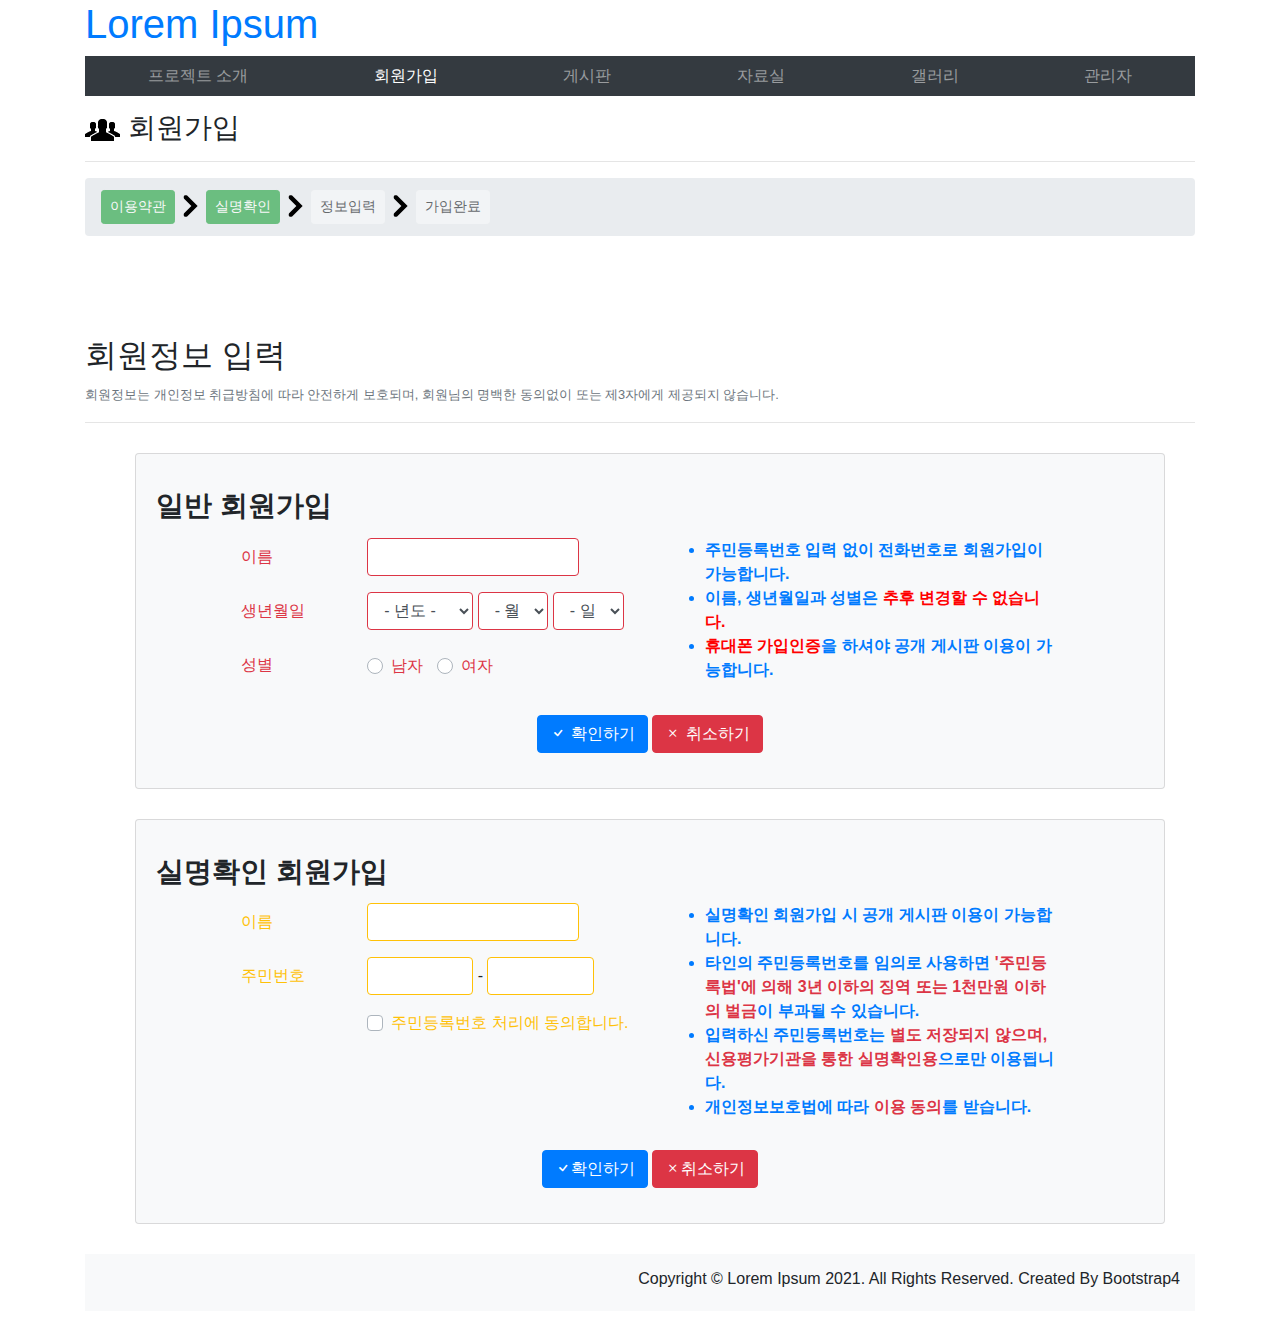
<file: v1/join/checkme.html>
<!doctype html>
<html lang="ko">
<head>
    <meta charset="utf-8">
    <meta name="viewport" content="width=device-width, initial-scale=1, shrink-to-fit=no">

    <link rel="stylesheet" href="../../css/bootstrap.min.css">
    <link rel="stylesheet" href="https://cdn.jsdelivr.net/npm/bootstrap-icons@1.3.0/font/bootstrap-icons.css">
    <title>세미프로젝트v1</title>
    <style>
        .fatdiv { padding: 15px; }
        .margin30 {margin: 15px 0;}
        /*.bcnone {$breadcrumb-divider: none;} */
        .margin100 {margin: 100px 0 30px 0;}
        .margin1050 {margin: 0px 30px 30px 50px }

        .breadcrumb-item+.breadcrumb-item::before{
            content: url(../../img/GLYPHICONS/glyphicons_223_thin_right_arrow.png);
            margin-top: 5px;
        }

        .pushgender {margin-top: 8px}
    </style>
</head>
<body>
<div class="container">
    <header class="row">
        <div class="col-6">
            <h1><a href="../index.html">Lorem Ipsum</a></h1>
        </div>
        <div class="col-6 text-right">
        </div>
    </header>
    <vav class="nav navbar-expand navbar-dark bg-dark">
        <ul class="nav navbar-nav nav-fill w-100">
            <li class="nav-item"><a class="nav-link" href="../intro.html">프로젝트 소개</a></li>
            <li class="nav-item active"><a class="nav-link disabled">회원가입</a></li>
            <li class="nav-item"><a class="nav-link"  href="../board/list.html">게시판</a></li>
            <li class="nav-item"><a class="nav-link"  href="../pds/list.html">자료실</a></li>
            <li class="nav-item"><a class="nav-link"  href="../gallery/list.html">갤러리</a></li>
            <li class="nav-item"><a class="nav-link"  href="../admin.html">관리자</a></li>
        </ul>
    </vav>
    <div id="main margin30">
        <div class="margin30">
            <h3><img src="../../img/GLYPHICONS/glyphicons_043_group.png"> 회원가입</h3>
            <hr>

            <ul class="breadcrumb">
                <li class="breadcrumb-item"><button type="button" class="btn btn-success btn-sm" disabled>이용약관</button></li>
                <li class="breadcrumb-item active"><button type="button" class="btn btn-success btn-sm" disabled>실명확인</button></li>
                <li class="breadcrumb-item "><button type="button" class="btn btn-light btn-sm" disabled>정보입력</button></li>
                <li class="breadcrumb-item"><button type="button" class="btn btn-light btn-sm" disabled>가입완료</button></li>
            </ul>

            <div class="margin100">
                <h2>회원정보 입력</h2>
                <small class="text-muted">회원정보는 개인정보 취급방침에 따라 안전하게 보호되며, 회원님의 명백한 동의없이 또는 제3자에게 제공되지 않습니다.</small>
                <hr>
            </div>

            <div class="card card-body bg-light margin1050">
                <h3 class="margin30 font-weight-bold">일반 회원가입</h3>
                <form>
                    <div class="row">
                        <div class="col-5 offset-1">
                            <div class="form-group row">
                                <label for="name" class="col-4 col-form-label text-danger">이름</label>
                                <input type="text" id="name" name="name"
                                       class="form-control col-6 border-danger">
                            </div>
                            <div class="form-group row">
                                <label for="birth1" class="col-4 col-form-label text-danger">생년월일</label>
                                <select id="birth1" name="birth1" class="form-control col-3 border-danger">
                                    <option> - 년도 - </option><option>2021</option>
                                    <option>2020</option><option>2019</option>
                                    <option>2018</option><option>2017</option>
                                </select>&nbsp;
                                <select id="birth2" name="birth2" class="form-control col-2 border-danger">
                                    <option> - 월 - </option><option>01</option>
                                    <option>02</option><option>03</option>
                                    <option>04</option><option>05</option>
                                </select>&nbsp;
                                <select id="birth3" name="birth3" class="form-control col-2 border-danger">
                                    <option> - 일 - </option><option>01</option>
                                    <option>02</option><option>03</option>
                                    <option>04</option><option>05</option>
                                </select>
                            </div>
                            <div class="form-group row">
                                <label class="col-4 col-form-label text-danger">성별</label>
                                <div class="custom-control custom-radio text-danger pushgender">
                                    <input type="radio" id="male" name="gender"
                                           class="custom-control-input" value="m">
                                    <label for="male" class="custom-control-label">남자</label>
                                </div>&nbsp;&nbsp;&nbsp;
                                <div class="custom-control custom-radio text-danger pushgender">
                                    <input type="radio" id="female" name="gender"
                                           class="custom-control-input" value="f">
                                    <label for="female" class="custom-control-label">여자</label>
                                </div>
                            </div>
                        </div>
                        <div class="col-5">
                            <ul class="text-primary font-weight-bold">
                                <li>주민등록번호 입력 없이 전화번호로 회원가입이 가능합니다.</li>
                                <li>이름, 생년월일과 성별은 <span style="color: red">추후 변경할 수 없습니다.</span></li>
                                <li><span style="color: red">휴대폰 가입인증</span>을 하셔야 공개 게시판 이용이 가능합니다.</li>
                            </ul>
                        </div>
                    </div>

                    <div class="row margin30">
                        <div class="col-12 text-center">
                            <button type="button" id="checkbtn"
                                    class="btn btn-primary">
                                <i class="bi bi-check"></i> 확인하기</button>
                            <button type="button" id="cancelbtn"
                                    class="btn btn-danger">
                                <i class="bi bi-x"></i> 취소하기</button>
                        </div>
                    </div>
                </form>
            </div><!-- 회원가입 -->

            <div class="card card-body bg-light margin1050">
                <h3 class="margin30 font-weight-bold">실명확인 회원가입</h3>
                <form>
                    <div class="row">
                        <div class="col-5 offset-1"> <!-- 이름/주민번호 앞에 공백을 만들어야 하니 1칸 띄우기 위해 offset-1 사용 -->
                            <div class="form-group row">
                                <label for="name2" class="col-4 col-form-label text-warning">이름</label>
                                <input type="text" id="name2" name="name2" class="form-control col-6 border-warning">
                            </div>
                            <div class="form-group row">
                                <label for="jumin1" class="col-4 col-form-label text-warning">주민번호</label>
                                <input type="text" id="jumin1" name="jumin1" class="form-control col-3 border-warning">&nbsp;
                                <label class="col-form-label">&dash;</label>&nbsp; <!-- &dash; 를 정 중앙에 나타내기 위해서 label로 묶어줌 ! 안묶으면 위쪽으로 표기됨 -->
                                <input type="text" id="jumin2" name="jumin2" class="form-control col-3 border-warning">
                            </div>
                            <div class="form-group row">
                                <label class="col-4"></label>
                                <div class="custom-control custom-checkbox">
                                    <input type="checkbox" id="usejm" class="custom-control-input">
                                    <label for="usejm" class="custom-control-label text-warning">주민등록번호 처리에 동의합니다. </label>
                                </div>
                            </div>
                        </div>
                        <div class="col-5">
                            <ul class="text-primary font-weight-bold">
                                <li>실명확인 회원가입 시 공개 게시판 이용이 가능합니다.</li>
                                <li>타인의 주민등록번호를 임의로 사용하면 <span class="text-danger">'주민등록법'에 의해 3년 이하의 징역 또는 1천만원 이하의 벌금</span>이 부과될 수 있습니다.</li>
                                <li>입력하신 주민등록번호는 <span class="text-danger">별도 저장되지 않으며, 신용평가기관을 통한 실명확인용</span>으로만 이용됩니다. </li>
                                <li>개인정보보호법에 따라 <span class="text-danger">이용 동의</span>를 받습니다. </li>
                            </ul>
                        </div>
                    </div>
                    <div class="row margin30">
                        <div class="col-12 text-center">
                            <button type="button" class="btn btn-primary" id="check2btn"><i class="bi bi-check"></i>확인하기</button>
                            <button type="button" class="btn btn-danger" id="cancel2btn"><i class="bi bi-x"></i>취소하기</button>
                        </div>
                    </div>
                </form>
            </div><!-- 실명확인 회원가입 -->

        </div>

    </div> <!-- main -->
    <footer class="row margin30">
        <div class="col text-right bg-light fatdiv">
            <h6>Copyright &copy; Lorem Ipsum 2021.
                All Rights Reserved. Created By Bootstrap4</h6>
        </div>
    </footer>
</div>

<!-- 로그인 모달 -->
<div class="modal" id="loginmodal">
    <div class="modal-dialog">
        <div class="modal-content">
            <div class="modal-header">
                <h3 class="modal-title">로그인</h3>
                <button type="button" class="btn btn-light" data-dismiss="modal">닫기</button>
            </div> <!-- 헤더 -->
            <div class="modal-body">
                <form id="loginfrm">
                    <div class="form-group row text-center">
                        <label for="userid" class="col-form-label col-4">아이디</label>
                        <input type="text" id="userid" class="form-control col-6">
                    </div>

                    <div class="form-group row text-center">
                        <label for="passwd" class="col-form-label col-4">비밀번호</label>
                        <input type="password" id="passwd" class="form-control col-6">
                    </div>

                </form>
                <div class="form-group row">
                    <div class="col-4"></div>
                    <div class="form-check">
                        <input type="checkbox" class="form-check-input">
                        <label class="form-check-label">로그인 상태 유지</label>
                    </div>
                </div>
            </div> <!-- 본문 -->
            <div class="modal-footer justify-content-center">
                <button type="button" class="btn btn-danger">로그인</button>
                <button type="button" class="btn btn-success">아이디/비밀번호 찾기</button>
            </div> <!-- 푸터 -->
        </div>
    </div>

</div>

<script src="https://code.jquery.com/jquery-3.5.1.slim.min.js" integrity="sha384-DfXdz2htPH0lsSSs5nCTpuj/zy4C+OGpamoFVy38MVBnE+IbbVYUew+OrCXaRkfj" crossorigin="anonymous"></script>
<script src="../../js/bootstrap.bundle.min.js"></script>
</body>
</html>
</file>
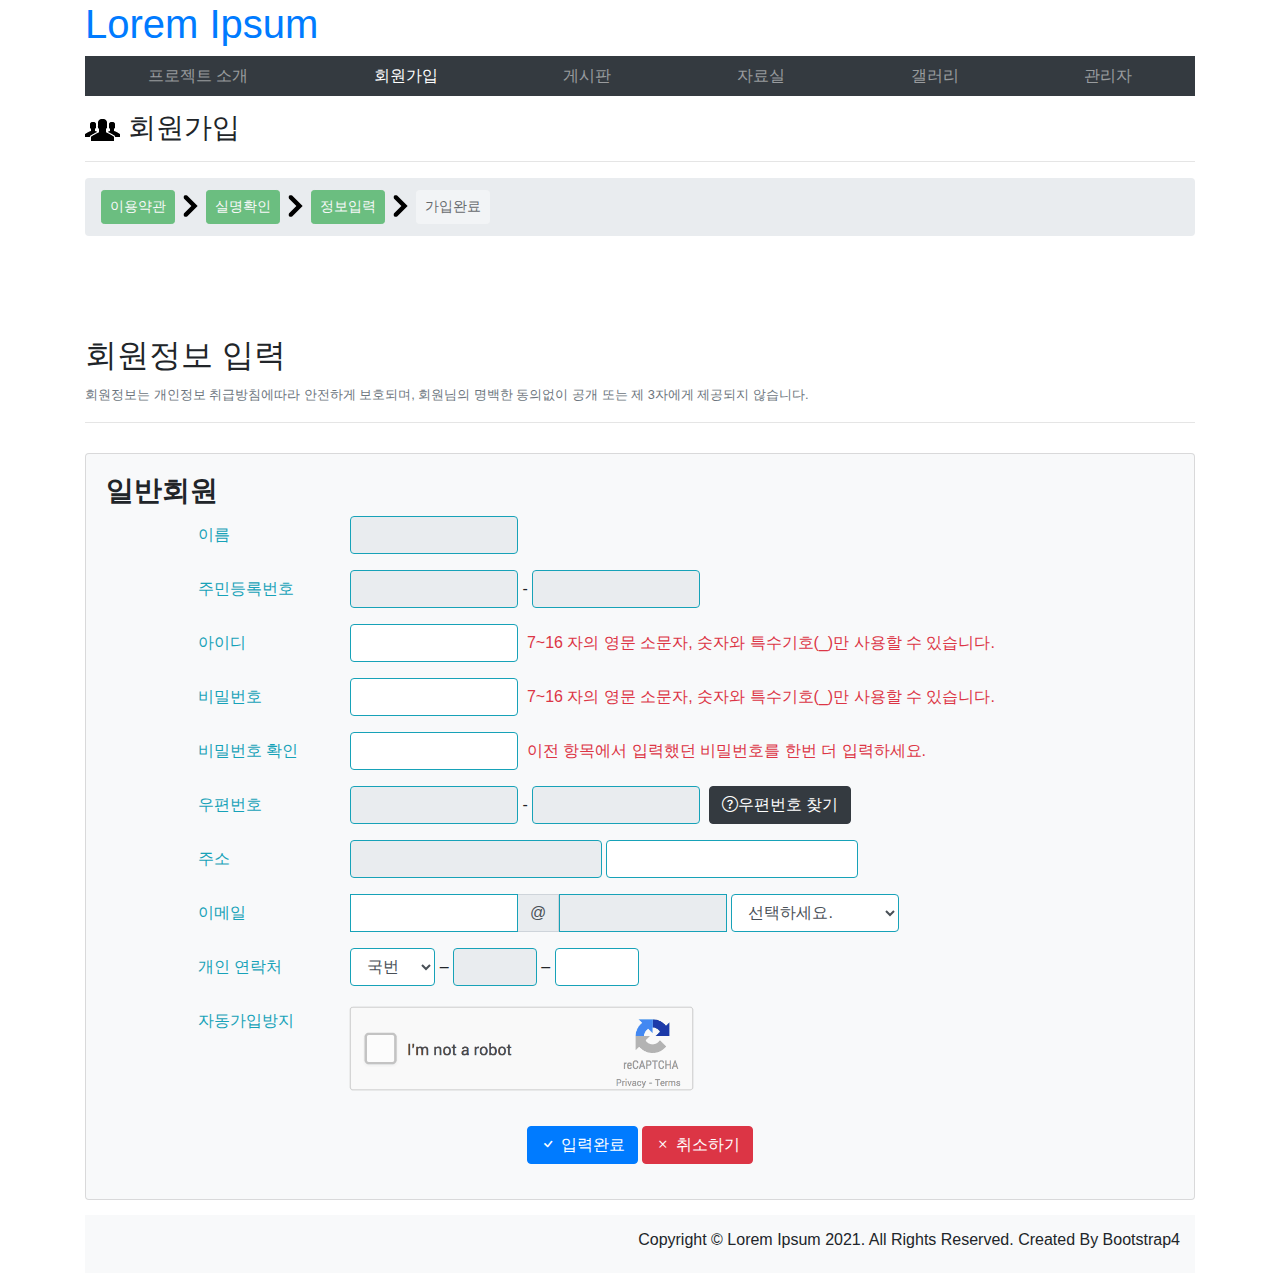
<file: v1/join/joinme.html>
<!doctype html>
<html lang="ko">
<head>
    <meta charset="utf-8">
    <meta name="viewport" content="width=device-width, initial-scale=1, shrink-to-fit=no">

    <link rel="stylesheet" href="../../css/bootstrap.min.css">
    <link rel="stylesheet" href="https://cdn.jsdelivr.net/npm/bootstrap-icons@1.3.0/font/bootstrap-icons.css">
    <title>세미프로젝트v1</title>
    <style>
        .fatdiv { padding: 15px; }
        .margin30 {margin: 15px 0;}
        /*.bcnone {$breadcrumb-divider: none;} */
        .margin100 {margin: 100px 0 30px 0;}
        .margin1050 {margin: 0px 30px 30px 50px }

        .breadcrumb-item+.breadcrumb-item::before{
            content: url(../../img/GLYPHICONS/glyphicons_223_thin_right_arrow.png);
            margin-top: 5px;
        }

        .igborder {border-radius: 0;}
        .pushzip {margin-top: 25px}

    </style>
</head>
<body>
<div class="container">
    <header class="row">
        <div class="col-6">
            <h1><a href="../index.html">Lorem Ipsum</a></h1>
        </div>
        <div class="col-6 text-right">
        </div>
    </header>
    <vav class="nav navbar-expand navbar-dark bg-dark">
        <ul class="nav navbar-nav nav-fill w-100">
            <li class="nav-item"><a class="nav-link" href="../intro.html">프로젝트 소개</a></li>
            <li class="nav-item active"><a class="nav-link disabled">회원가입</a></li>
            <li class="nav-item"><a class="nav-link"  href="../board/list.html">게시판</a></li>
            <li class="nav-item"><a class="nav-link"  href="../pds/list.html">자료실</a></li>
            <li class="nav-item"><a class="nav-link"  href="../gallery/list.html">갤러리</a></li>
            <li class="nav-item"><a class="nav-link"  href="../admin.html">관리자</a></li>
        </ul>
    </vav>
    <div id="main margin30">
        <div class="margin30">
            <h3><img src="../../img/GLYPHICONS/glyphicons_043_group.png"> 회원가입</h3>
            <hr>

            <ul class="breadcrumb">
                <li class="breadcrumb-item"><button type="button" class="btn btn-success btn-sm" disabled>이용약관</button></li>
                <li class="breadcrumb-item "><button type="button" class="btn btn-success btn-sm" disabled>실명확인</button></li>
                <li class="breadcrumb-item active"><button type="button" class="btn btn-success btn-sm" disabled>정보입력</button></li>
                <li class="breadcrumb-item"><button type="button" class="btn btn-light btn-sm" disabled>가입완료</button></li>
            </ul>

            <div class="margin100">
                <h2>회원정보 입력</h2>
                <small class="text-muted">
                    회원정보는 개인정보 취급방침에따라 안전하게 보호되며, 회원님의 명백한 동의없이 공개 또는 제 3자에게 제공되지 않습니다.
                </small>
                <hr>
            </div> <!-- 제목 -->


            <div class="card card-body bg-light">
                <h3  class="font-weight-bold">일반회원</h3>

                <form name="joinfrm">
                <div class="row">
                    <div class="col-11 offset-1">
                        <div class="form-group row">
                            <label class="col-2 col-form-label text-info" for="name">이름</label>
                            <input type="text" name="name" id="name" class="form-control col-2 border-info" readonly>
                        </div> <!-- 이름 -->

                        <div class="form-group row">
                            <label class="col-2 col-form-label text-info" for="jumin1">주민등록번호</label>
                            <input type="text" name="jumin1" id="jumin1" class="form-control col-2 border-info" readonly>
                            <label class="col-form-label">&nbsp;&dash;&nbsp;</label>
                            <input type="text" name="jumin2" id="jumin2" class="form-control col-2 border-info" readonly>
                        </div> <!-- 주민번호 -->

                        <div class="form-group row">
                            <label class="col-2 col-form-label text-info" for="userid">아이디</label>
                            <input type="text" name="name" id="newid" class="form-control col-2 border-info">
                            <span class="col-form-label text-danger">
                                &nbsp;&nbsp;7~16 자의 영문 소문자, 숫자와 특수기호(_)만 사용할 수 있습니다.
                            </span>
                        </div> <!-- 아이디 -->

                        <div class="form-group row">
                            <label class="col-2 col-form-label text-info" for="newpwd">비밀번호</label>
                            <input type="password" name="passwd" id="newpwd" class="form-control col-2 border-info">
                            <span class="col-form-label text-danger">
                                &nbsp;&nbsp;7~16 자의 영문 소문자, 숫자와 특수기호(_)만 사용할 수 있습니다.
                            </span>
                        </div> <!-- 비밀번호 -->

                        <div class="form-group row">
                            <label class="col-2 col-form-label text-info" for="repwd">비밀번호 확인</label>
                            <input type="password" name="repwd" id="repwd" class="form-control col-2 border-info">
                            <span class="col-form-label text-danger">
                                &nbsp;&nbsp;이전 항목에서 입력했던 비밀번호를 한번 더 입력하세요.
                            </span>
                        </div> <!-- 비밀번호 확인 -->

                        <div class="form-group row">
                            <label class="col-2 col-form-label text-info" for="zip1">우편번호</label>
                            <input type="text" name="zip1" id="zip1" readonly class="form-control col-2 border-info">
                            <label class="col-form-label">&nbsp;&dash;&nbsp;</label>
                            <input type="text" name="zip2" id="zip2" readonly class="form-control col-2 border-info">
                            <span>
                                &nbsp;&nbsp;<button type="button" class="btn btn-dark" data-toggle="modal" data-target="#zipcode"><i class="bi bi-question-circle"></i>우편번호 찾기</button>
                            </span>
                        </div> <!-- 우편번호 -->

                        <div class="form-group row">
                            <label class="col-2 col-form-label text-info" for="addr1">주소</label>
                            <input type="text" name="addr1" id="addr1" readonly class="form-control col-3 border-info">
                            &nbsp;
                            <input type="text" name="addr1" id="addr2" class="form-control col-3 border-info">
                        </div> <!-- 주소 -->

                        <div class="form-group row">
                            <label class="col-2 col-form-label text-info" for="email1">이메일</label>
                            <input type="text" name="email1" id="email1" class="form-control col-2 border-info igborder">
                            <div class="input-group-append">
                                <span class="input-group-text igborder">@</span>
                            </div>
                            <input type="text" name="email2" id="email2" readonly class="form-control col-2 border-info igborder">&nbsp;
                            <select id="email3" class="form-control col-2 border-info">
                                <option>선택하세요.</option>
                                <option>naver.com</option>
                                <option>nate.com</option>
                                <option>daum.net</option>
                                <option>gmail.com</option>
                                <option>직접 입력하기</option>
                            </select>
                        </div> <!-- 이메일 -->

                        <div class="form-group row">
                            <label class="col-2 col-form-label text-info" for="hp1">개인 연락처</label>
                            <select id="hp1" name="hp1" style="width: 85px" class="form-control border-info">
                                <option>국번</option>
                                <option>010</option>
                                <option>011</option>
                                <option>016</option>
                            </select>

                            <label class="col-form-label">&nbsp;&ndash;&nbsp;</label>
                            <input type="text" name="hp2" id="hp2" readonly class="form-control col-1 border-info">
                            <label class="col-form-label">&nbsp;&ndash;&nbsp;</label>
                            <input type="text" name="hp3" id="hp3" class="form-control col-1 border-info">
                        </div> <!-- 전화번호 -->

                        <div class="form-group row">
                            <label class="col-2 col-form-label text-info">자동가입방지</label>
                            <img src="../../img/google_recaptcha.gif"
                                    width="35%" height="35%" style="margin-left: -5px">
                        </div> <!-- 자동가입방지 -->

                    </div>
                </div>

                <div class="row margin30">
                    <div class="col-12 text-center">
                        <button type="button" id="joinbtn"
                                class="btn btn-primary">
                            <i class="bi bi-check"></i> 입력완료</button>
                        <button type="button" id="cancel2btn"
                                class="btn btn-danger">
                            <i class="bi bi-x"></i> 취소하기</button>
                    </div> <!-- 버튼들-->
                </div>
                </form>

            </div> <!-- 정보입력 -->

            <!--
            <div class="card card-body bg-light">
                <h3  class="font-weight-bold">일반회원</h3>
                <form>
                    <div class="form-horizontal">
                        <fieldset disabled>
                            <div class="form-group form-inline">
                                <label for="name" class="col-form-label text-danger col-sm-2">이름</label>
                                <div class="col-sm-10">
                                    <input type="text" id="name" name="name" class="form-control col-6 border-danger">
                                </div>
                            </div>
                            <div class="form-group form-inline">
                                <label for="birth" class="col col-form-label text-danger col-sm-2">주민등록번호</label>
                                <div class="col-sm-10">
                                    <input type="text" id="birth" class="col-3 form-control border-danger"> - <input type="password" id="birth2" class="col-3 form-control border-danger">
                                </div>
                            </div>
                        </fieldset>
                        <div class="form-group form-inline">
                            <label for="id" class="col col-form-label text-danger col-sm-2">아이디</label>
                            <div class="col-sm-10">
                                <input type="text" id="id" name="id" class="form-control col-8 border-danger">
                                <small class="col">6~16 자의 영문 소문자, 숫자와 특수기호(_)만 사용할 수 있습니다. </small>
                            </div>
                        </div>
                        <div class="row">
                            <div class="col-12 text-center">
                                <button type="button" id="checkbtn" class="btn btn-primary"><i class="bi bi-check">입력완료</i></button>
                                <button type="button" id="cancelbtn" class="btn btn-danger">
                                    <i class="bi bi-x">취소하기</i></button>
                            </div>
                        </div>
                </form>



            </div> <!-- main -->


        </div> <!-- main -->

    </div>
    <footer class="row margin30">
        <div class="col text-right bg-light fatdiv">
            <h6>Copyright &copy; Lorem Ipsum 2021.
                All Rights Reserved. Created By Bootstrap4</h6>
        </div>
    </footer>
</div>

<!-- 로그인 모달 -->
<div class="modal" id="loginmodal">
    <div class="modal-dialog">
        <div class="modal-content">
            <div class="modal-header">
                <h3 class="modal-title">로그인</h3>
                <button type="button" class="btn btn-light" data-dismiss="modal">닫기</button>
            </div> <!-- 헤더 -->
            <div class="modal-body">
                <form id="loginfrm">
                    <div class="form-group row text-center">
                        <label for="userid" class="col-form-label col-4">아이디</label>
                        <input type="text" id="userid" class="form-control col-6">
                    </div>

                    <div class="form-group row text-center">
                        <label for="passwd" class="col-form-label col-4">비밀번호</label>
                        <input type="password" id="passwd" class="form-control col-6">
                    </div>

                </form>
                <div class="form-group row">
                    <div class="col-4"></div>
                    <div class="form-check">
                        <input type="checkbox" class="form-check-input">
                        <label class="form-check-label">로그인 상태 유지</label>
                    </div>
                </div>
            </div> <!-- 본문 -->
            <div class="modal-footer justify-content-center">
                <button type="button" class="btn btn-danger">로그인</button>
                <button type="button" class="btn btn-success">아이디/비밀번호 찾기</button>
            </div> <!-- 푸터 -->
        </div>
    </div>

</div>

<!-- 우편번호 찾기 모달 -->
<div id="zipcode" class="modal" data-backdrop="static" data-keyboard="false">
    <div class="modal-dialog modal-lg">
        <div class="modal-content">
            <div class="modal-header">
                <h3 class="modal-title">우편번호 찾기</h3>
                <button type="button" data-dismiss="modal" class="close">&times;</button>
            </div>
            <div class="modal-body">
                <form id="zipfrm">
                    <div class="form-group row justify-content-center pushzip">
                        <label for="dong" class="text-primary" style="margin-top: -5px">검색하실 주소의<br> 동이름을 입력하세요.</label> &nbsp;&nbsp;
                        <input type="text" id="dong" name="dong" class="form-control col-4 border-primary">
                        &nbsp;&nbsp;<span>
                            <button type="button" id="findbtn" class="btn btn-primary"><i class="bi bi-search"></i> 검색하기</button>
                        </span>
                    </div>

                    <div class="form-group row justify-content-center">
                        <div class="text-center">
                            <hr>
                            <p class="text-danger">지역의 읍/면/동의 이름을 공백없이 입력하신 후, [검색하기] 버튼을 클릭하세요</p>
                            <select id="addrlist" name="addrlist" class="form-control" size="10">
                                <option>123-456  서울 종로구 창신동</option>
                                <option>123-456  서울 종로구 창신동</option>
                                <option>123-456  서울 종로구 창신동</option>
                                <option>123-456  서울 종로구 창신동</option>
                                <option>123-456  서울 종로구 창신동</option>
                                <option>123-456  서울 종로구 창신동</option>
                                <option>123-456  서울 종로구 창신동</option>
                                <option>123-456  서울 종로구 창신동</option>
                                <option>123-456  서울 종로구 창신동</option>
                                <option>123-456  서울 종로구 창신동</option>
                                <option>123-456  서울 종로구 창신동</option>
                                <option>123-456  서울 종로구 창신동</option>
                                <option>123-456  서울 종로구 창신동</option>
                                <option>123-456  서울 종로구 창신동</option>
                                <option>123-456  서울 종로구 창신동</option>
                                <option>123-456  서울 종로구 창신동</option>
                            </select>
                        </div>
                    </div>
                    <div></div>
                </form>

            </div>
            <div class="modal-footer justify-content-end">
                <button type="button" class="btn btn-danger"><i class="bi bi-check2-circle"></i> 선택하고 닫기</button>
            </div>
        </div>
    </div>
</div>

<script src="https://code.jquery.com/jquery-3.5.1.slim.min.js" integrity="sha384-DfXdz2htPH0lsSSs5nCTpuj/zy4C+OGpamoFVy38MVBnE+IbbVYUew+OrCXaRkfj" crossorigin="anonymous"></script>
<script src="../../js/bootstrap.bundle.min.js"></script>
</body>
</html>
</file>
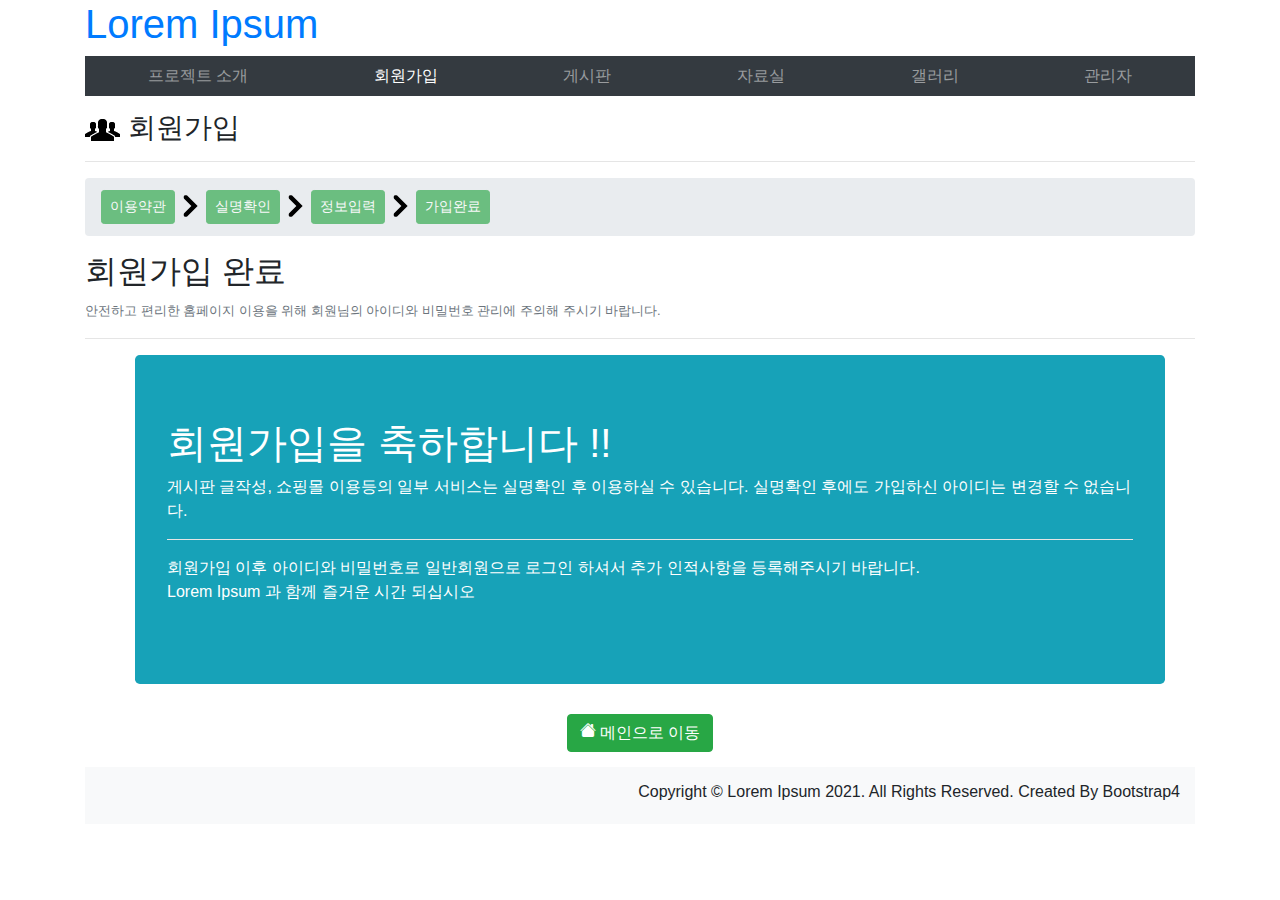
<file: v1/join/joinok.html>
<!doctype html>
<html lang="ko">
<head>
    <meta charset="utf-8">
    <meta name="viewport" content="width=device-width, initial-scale=1, shrink-to-fit=no">

    <link rel="stylesheet" href="../../css/bootstrap.min.css">
    <link rel="stylesheet" href="https://cdn.jsdelivr.net/npm/bootstrap-icons@1.3.0/font/bootstrap-icons.css">
    <title>세미프로젝트v1</title>
    <style>
        .fatdiv { padding: 15px; }
        .margin30 {margin: 15px 0;}
        /*.bcnone {$breadcrumb-divider: none;} */
        .margin100 {margin: 100px 0 30px 0;}
        .margin1050 {margin: 0px 30px 30px 50px }

        .breadcrumb-item+.breadcrumb-item::before{
            content: url(../../img/GLYPHICONS/glyphicons_223_thin_right_arrow.png);
            margin-top: 5px;
        }
    </style>
</head>
<body>
<div class="container">
    <header class="row">
        <div class="col-6">
            <h1><a href="../index.html">Lorem Ipsum</a></h1>
        </div>
        <div class="col-6 text-right">
        </div>
    </header>
    <vav class="nav navbar-expand navbar-dark bg-dark">
        <ul class="nav navbar-nav nav-fill w-100">
            <li class="nav-item"><a class="nav-link" href="../intro.html">프로젝트 소개</a></li>
            <li class="nav-item active"><a class="nav-link disabled">회원가입</a></li>
            <li class="nav-item"><a class="nav-link"  href="../board/list.html">게시판</a></li>
            <li class="nav-item"><a class="nav-link"  href="../pds/list.html">자료실</a></li>
            <li class="nav-item"><a class="nav-link"  href="../gallery/list.html">갤러리</a></li>
            <li class="nav-item"><a class="nav-link"  href="../admin.html">관리자</a></li>
        </ul>
    </vav>
    <div id="main margin30">
        <div class="margin30">
            <h3><img src="../../img/GLYPHICONS/glyphicons_043_group.png"> 회원가입</h3>
            <hr>

            <ul class="breadcrumb">
                <li class="breadcrumb-item"><button type="button" class="btn btn-success btn-sm" disabled>이용약관</button></li>
                <li class="breadcrumb-item "><button type="button" class="btn btn-success btn-sm" disabled>실명확인</button></li>
                <li class="breadcrumb-item"><button type="button" class="btn btn-success btn-sm" disabled>정보입력</button></li>
                <li class="breadcrumb-item active"><button type="button" class="btn btn-success btn-sm" disabled>가입완료</button></li>
            </ul>

            <div class="">
                <h2>회원가입 완료</h2>
                <small class="text-muted">
                    안전하고 편리한 홈페이지 이용을 위해 회원님의 아이디와
                    비밀번호 관리에 주의해 주시기 바랍니다.
                </small>
                <hr>
            </div>
            <div class="jumbotron margin1050 bg-info text-white">
                <h1>회원가입을 축하합니다 !!</h1>
                <p>게시판 글작성, 쇼핑몰 이용등의 일부 서비스는
                    실명확인 후 이용하실 수 있습니다.
                    실명확인 후에도 가입하신 아이디는 변경할 수 없습니다.</p>
                <hr class="bg-white">
                <p>회원가입 이후 아이디와 비밀번호로 일반회원으로
                    로그인 하셔서 추가 인적사항을 등록해주시기 바랍니다.<br>
                    Lorem Ipsum 과 함께 즐거운 시간 되십시오 </p>
            </div>
            <div class="text-center">
                <button type="button" id="go2index" class="btn btn-success"><i class="bi bi-house-fill" style="position: relative; top: -2px"></i> 메인으로 이동</button>
            </div>

        </div> <!-- main -->

    </div>
    <footer class="row margin30">
        <div class="col text-right bg-light fatdiv">
            <h6>Copyright &copy; Lorem Ipsum 2021.
                All Rights Reserved. Created By Bootstrap4</h6>
        </div>
    </footer>
</div>


<script src="https://code.jquery.com/jquery-3.5.1.slim.min.js" integrity="sha384-DfXdz2htPH0lsSSs5nCTpuj/zy4C+OGpamoFVy38MVBnE+IbbVYUew+OrCXaRkfj" crossorigin="anonymous"></script>
<script src="../../js/bootstrap.bundle.min.js"></script>
</body>
</html>
</file>
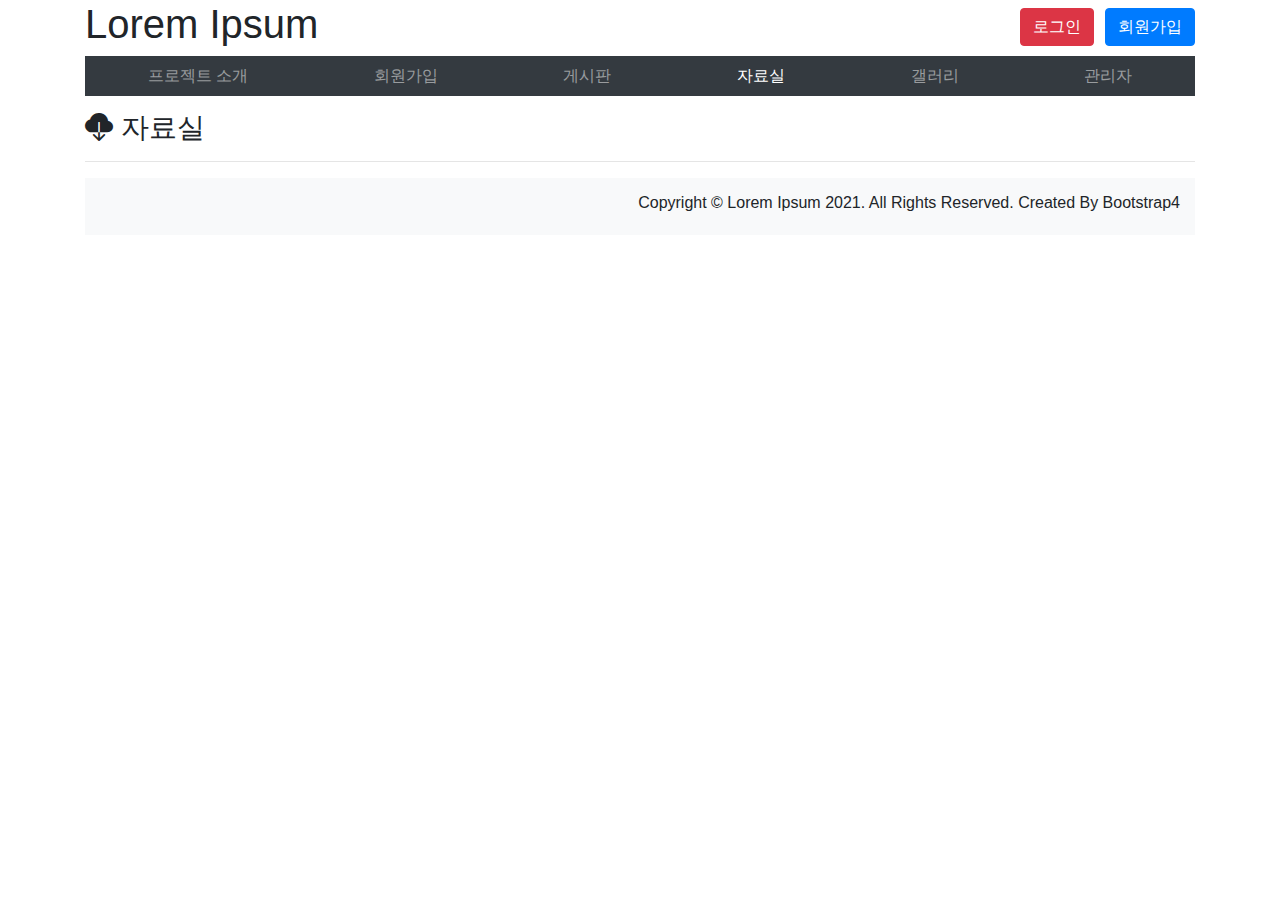
<file: v1/pds/list.html>
<!doctype html>
<html lang="ko">
<head>
    <meta charset="utf-8">
    <meta name="viewport" content="width=device-width, initial-scale=1, shrink-to-fit=no">

    <link rel="stylesheet" href="../../css/bootstrap.min.css">
    <link rel="stylesheet" href="https://cdn.jsdelivr.net/npm/bootstrap-icons@1.3.0/font/bootstrap-icons.css">
    <title>세미프로젝트v1</title>
    <link rel="stylesheet" href="../../css/semiproject.css">
</head>
<body>
<div class="container">
    <header class="row">
        <div class="col-6">
            <h1>Lorem Ipsum</h1>
        </div>
        <div class="col-6 text-right">
            <h1>
                <button type="button" class="btn btn-danger" data-toggle="modal" data-target="#loginmodal">로그인</button>
                <button type="button" class="btn btn-primary">회원가입</button>
            </h1>
        </div>
    </header>
    <vav class="nav navbar-expand navbar-dark bg-dark">
        <ul class="nav navbar-nav nav-fill w-100">
            <li class="nav-item "><a class="nav-link" href="../intro.html">프로젝트 소개</a></li>
            <li class="nav-item"><a class="nav-link"  href="../join/agree.html">회원가입</a></li>
            <li class="nav-item"><a class="nav-link" href="../board/list.html">게시판</a></li>
            <li class="nav-item active"><a class="nav-link disabled" >자료실</a></li>
            <li class="nav-item"><a class="nav-link"  href="../gallery/list.html">갤러리</a></li>
            <li class="nav-item"><a class="nav-link"  href="../admin.html">관리자</a></li>
        </ul>
    </vav>
    <div id="main">
        <div class="margin30">
            <h3><i class="bi bi-cloud-download-fill"></i> 자료실</h3>
            <hr>
        </div>

    </div>
    <footer class="row margin30">
        <div class="col text-right bg-light fatdiv">
            <h6>Copyright &copy; Lorem Ipsum 2021.
                All Rights Reserved. Created By Bootstrap4</h6>
        </div>
    </footer>
</div>

<!-- 로그인 모달 -->
<div class="modal" id="loginmodal">
    <div class="modal-dialog">
        <div class="modal-content">
            <div class="modal-header">
                <h3 class="modal-title">로그인</h3>
                <button type="button" class="btn btn-light" data-dismiss="modal">닫기</button>
            </div> <!-- 헤더 -->
            <div class="modal-body">
                <form id="loginfrm">
                    <div class="form-group row text-center">
                        <label for="userid" class="col-form-label col-4">아이디</label>
                        <input type="text" id="userid" class="form-control col-6">
                    </div>

                    <div class="form-group row text-center">
                        <label for="passwd" class="col-form-label col-4">비밀번호</label>
                        <input type="password" id="passwd" class="form-control col-6">
                    </div>

                </form>
                <div class="form-group row">
                    <div class="col-4"></div>
                    <div class="form-check">
                        <input type="checkbox" class="form-check-input">
                        <label class="form-check-label">로그인 상태 유지</label>
                    </div>
                </div>
            </div> <!-- 본문 -->
            <div class="modal-footer justify-content-center">
                <button type="button" class="btn btn-danger">로그인</button>
                <button type="button" class="btn btn-success">아이디/비밀번호 찾기</button>
            </div> <!-- 푸터 -->
        </div>
    </div>

</div>

<script src="https://code.jquery.com/jquery-3.5.1.slim.min.js" integrity="sha384-DfXdz2htPH0lsSSs5nCTpuj/zy4C+OGpamoFVy38MVBnE+IbbVYUew+OrCXaRkfj" crossorigin="anonymous"></script>
<script src="../../js/bootstrap.bundle.min.js"></script>
</body>
</html>
</file>
<file: css/semiproject.css>
.fatdiv { padding: 15px; }
.margin30 {margin: 15px 0;}
.margin100 {margin: 100px 0 30px 0;}
.margin1050 {margin: 0px 30px 30px 50px }

.breadcrumb-item+.breadcrumb-item::before{
    content: url(/img/GLYPHICONS/glyphicons_223_thin_right_arrow.png);
    margin-top: 5px;
}

.bidragup { position: relative; top: -3px; }
.tblines { border-top: 3px solid black; border-bottom: 3px solid black; }
</file>
